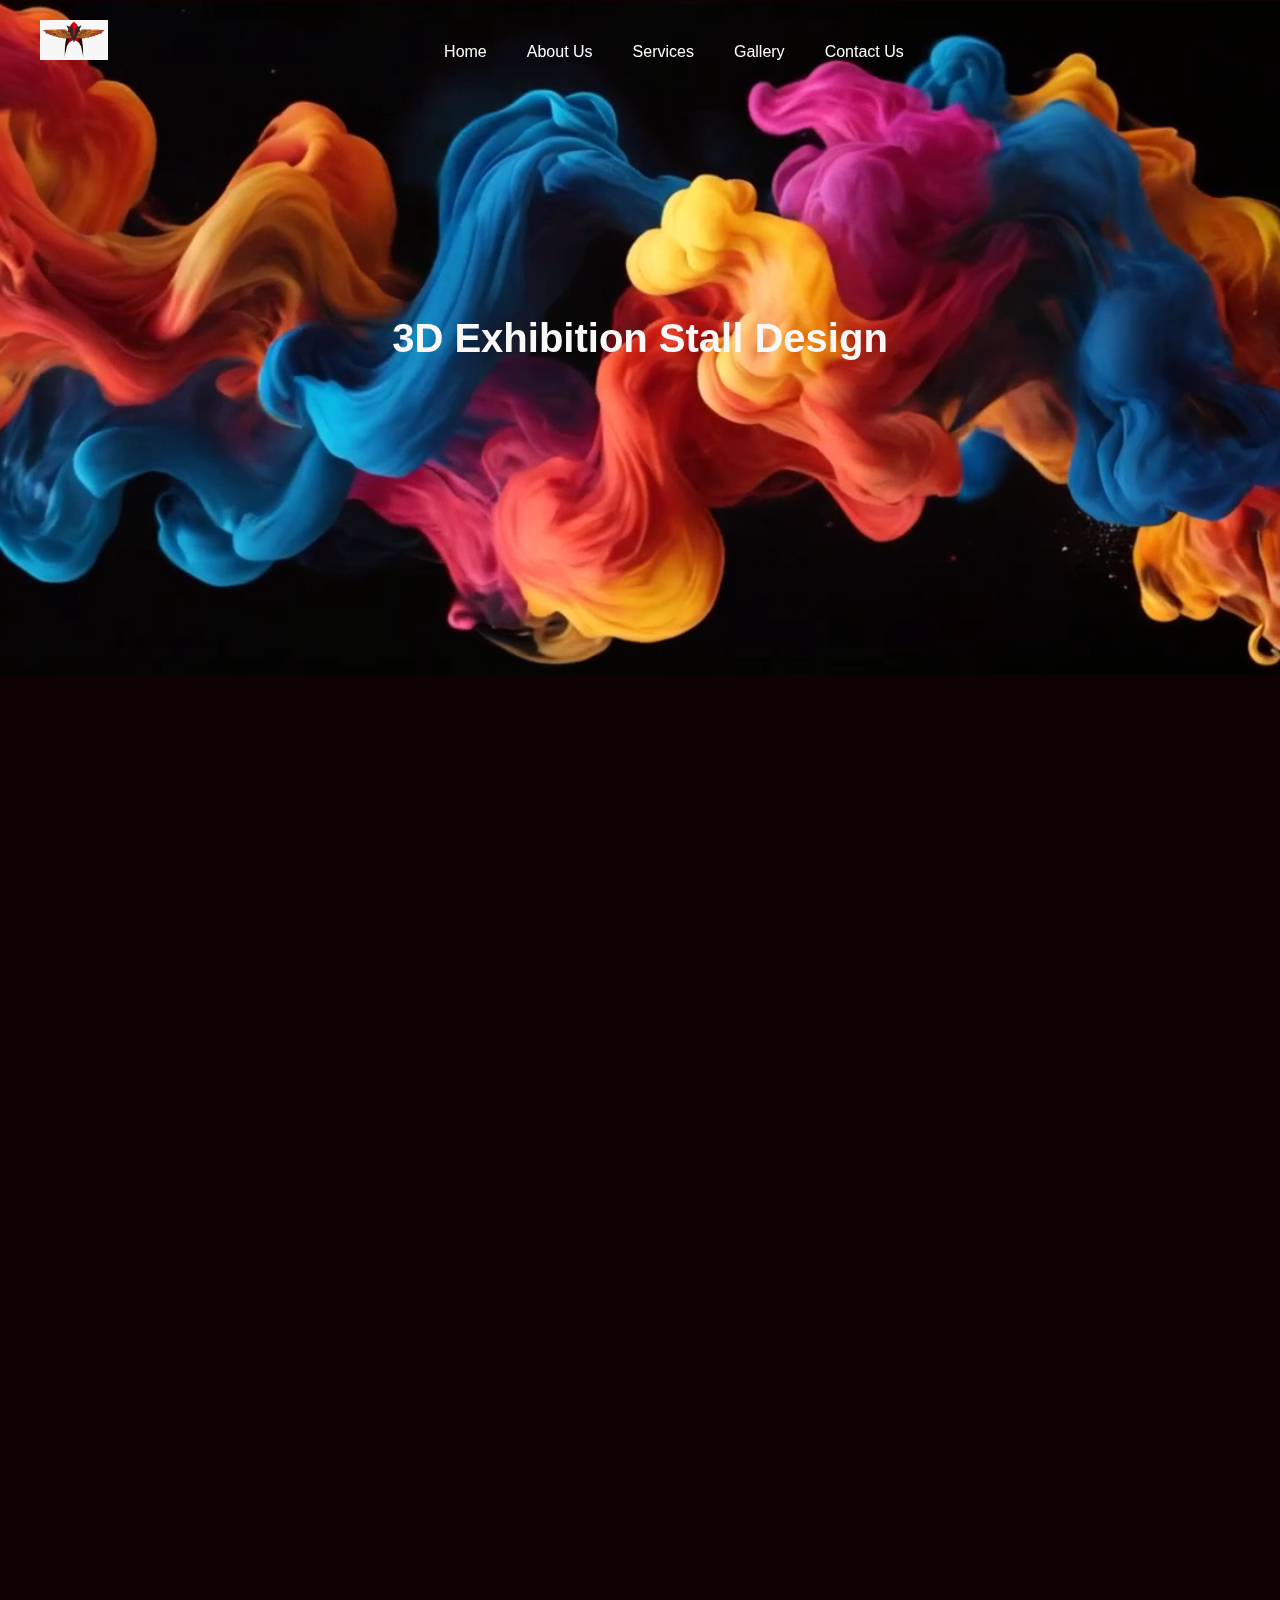
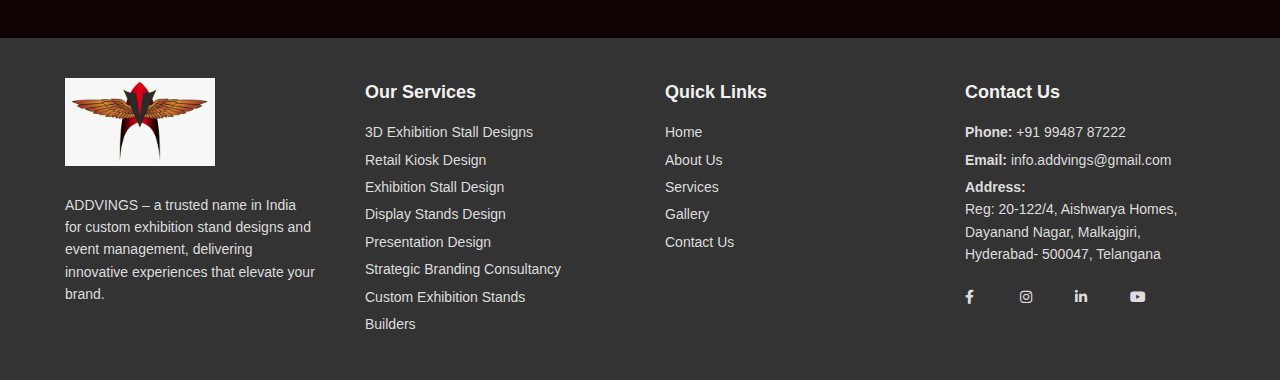
<file: 3D Exhibition Stall Designs.html>
<!DOCTYPE html>
<html lang="en">
<head>
    <meta charset="UTF-8">
    <meta name="viewport" content="width=device-width, initial-scale=1.0">
    <title>ADD VINGS - 3D Exhibition Stall Design</title>
    <link rel="stylesheet" href="about.css">
</head>
<body>

<!-- Placeholder for header -->
<div id="header"></div> 

<section class="hero">
    <video autoplay loop muted class="video-background">
        <source src="/images/v1.mp4" type="video/mp4">
        Your browser does not support the video tag.
    </video>
    <div class="hero-content">
        <h1>3D Exhibition Stall Design</h1>
    </div>
</section> 

<!-- First Section with Content -->
<section class="about-section" id="about-us">
    <div class="about-content">
        <img src="images/g10.png" alt="g10" class="about-image">
        <div class="text-content">
            <h2>Exceptional 3D Exhibition Stall Designs</h2>
            <br>
            <p>ADD VINGS holds years of expertise in transforming your exhibition experience with cutting-edge 3D designs. We offer custom 3D design services to elevate your brand’s presence. Our skilled team works meticulously to create captivating and immersive stall designs that leave a memorable impression on your audience.</p>
        </div>
    </div>
</section>

<!-- Reverse Section -->
<section class="about-section reverse" id="our-vision">
    <div class="about-content">
        <div class="text-content">
            <p>We collaborate with trusted partners and suppliers to bring you the best in aesthetic 3D designs, ensuring seamless transitions from concept to execution. Elevate your brand presence with ADD VINGS.</p>
        </div>
        <img src="images/g11.png" alt="g11" class="about-image">
    </div>
</section>

<!-- Placeholder for footer -->
<div id="footer"></div> 

<script>
    async function loadContent() {
        const headerResponse = await fetch("header.html");
        const footerResponse = await fetch("footer.html");
        document.getElementById("header").innerHTML = await headerResponse.text();
        document.getElementById("footer").innerHTML = await footerResponse.text();
    }
    loadContent();
</script>

<script>
    // Intersection Observer for animation
    const options = {
        root: null,
        rootMargin: '0px',
        threshold: 0.5
    };

    const observer = new IntersectionObserver((entries) => {
        entries.forEach(entry => {
            if (entry.isIntersecting) {
                const img = entry.target.querySelector('.about-image');
                const text = entry.target.querySelector('.text-content');
                if (entry.target.classList.contains('reverse')) {
                    text.classList.add('animate-left');
                    img.classList.add('animate-right');
                } else {
                    img.classList.add('animate-left');
                    text.classList.add('animate-right');
                }
            }
        });
    });

    document.querySelectorAll('.about-section').forEach(section => {
        observer.observe(section);
    });
</script>

<script>
    // Throttle function to control scroll rate
    function throttle(func, limit) {
        let lastFunc;
        let lastRan;
        return function() {
            const context = this;
            const args = arguments;
            if (!lastRan) {
                func.apply(context, args);
                lastRan = Date.now();
            } else {
                clearTimeout(lastFunc);
                lastFunc = setTimeout(function() {
                    if ((Date.now() - lastRan) >= limit) {
                        func.apply(context, args);
                        lastRan = Date.now();
                    }
                }, limit - (Date.now() - lastRan));
            }
        };
    }

    window.addEventListener("scroll", throttle(function() {
        const header = document.querySelector(".header");
        if (window.scrollY > 50) {
            header.classList.add("header-scrolled");
        } else {
            header.classList.remove("header-scrolled");
        }
    }, 200));
</script>

</body>
</html>
</file>
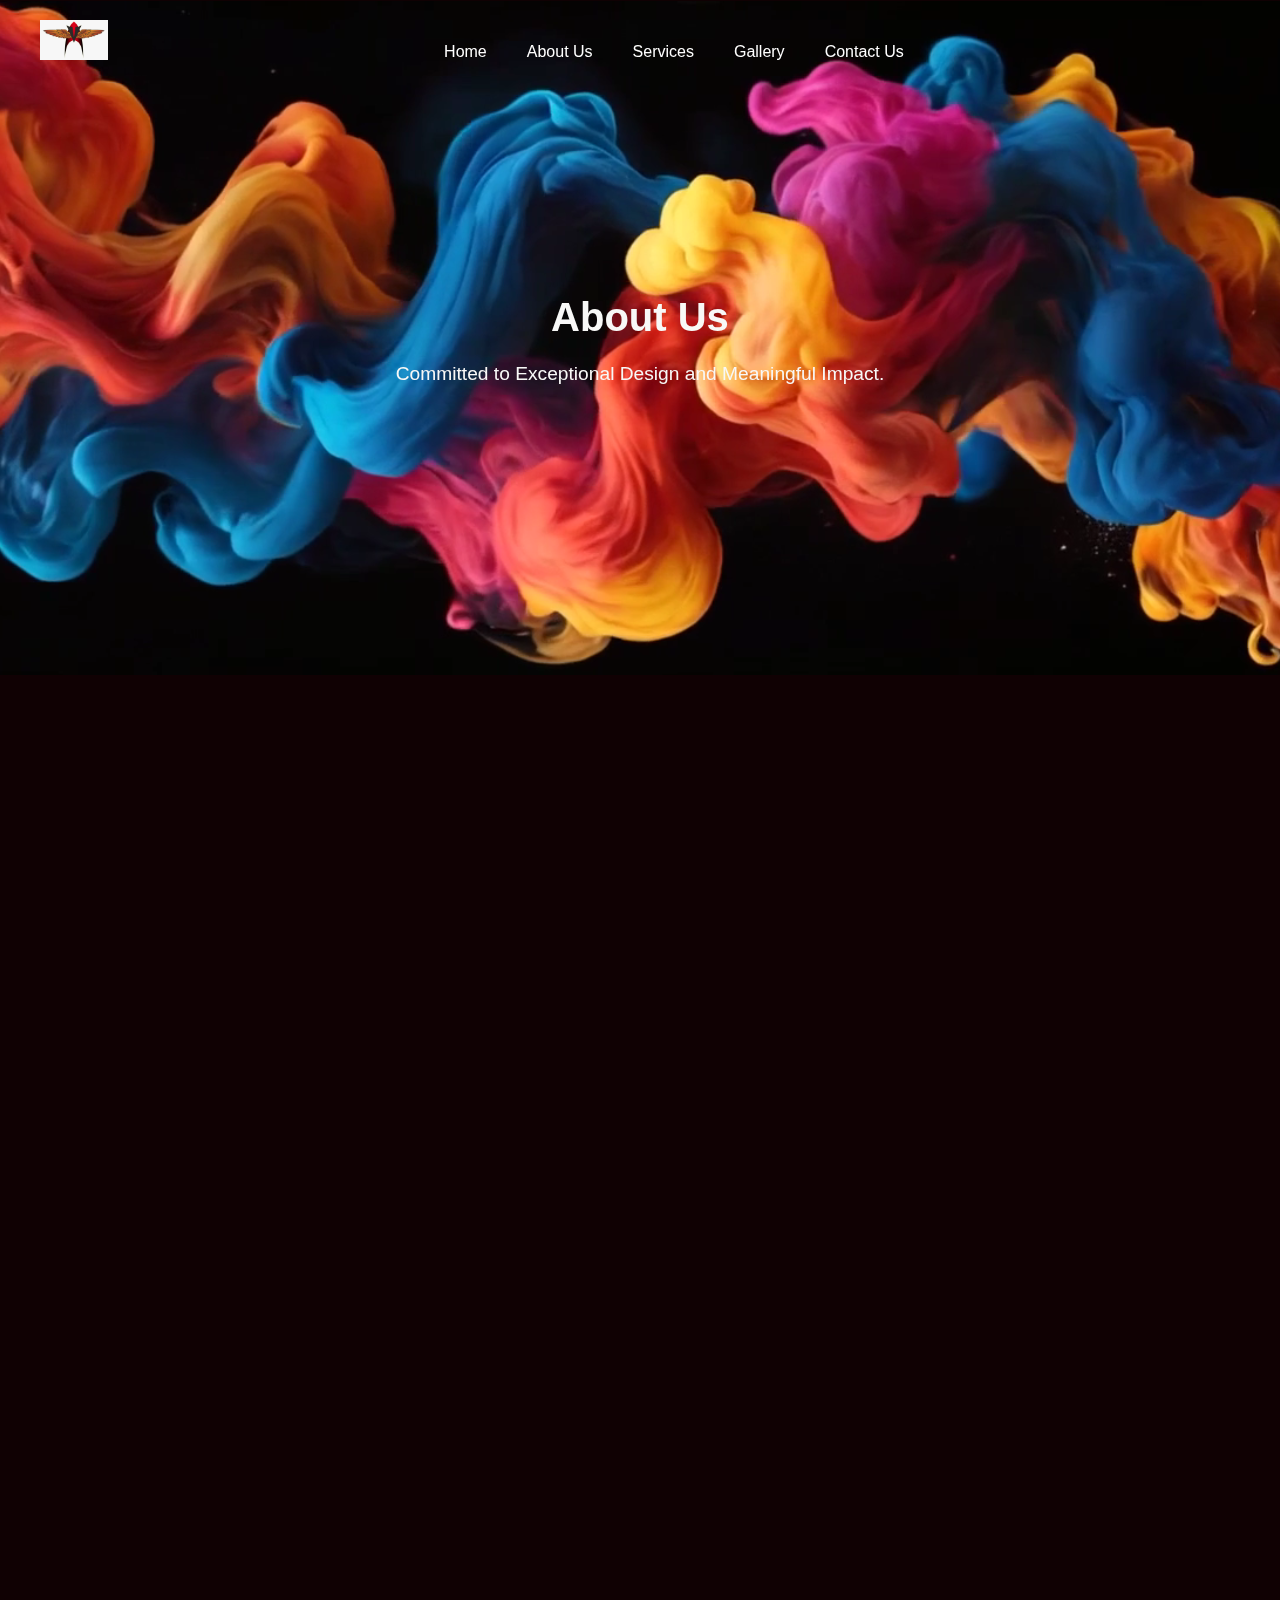
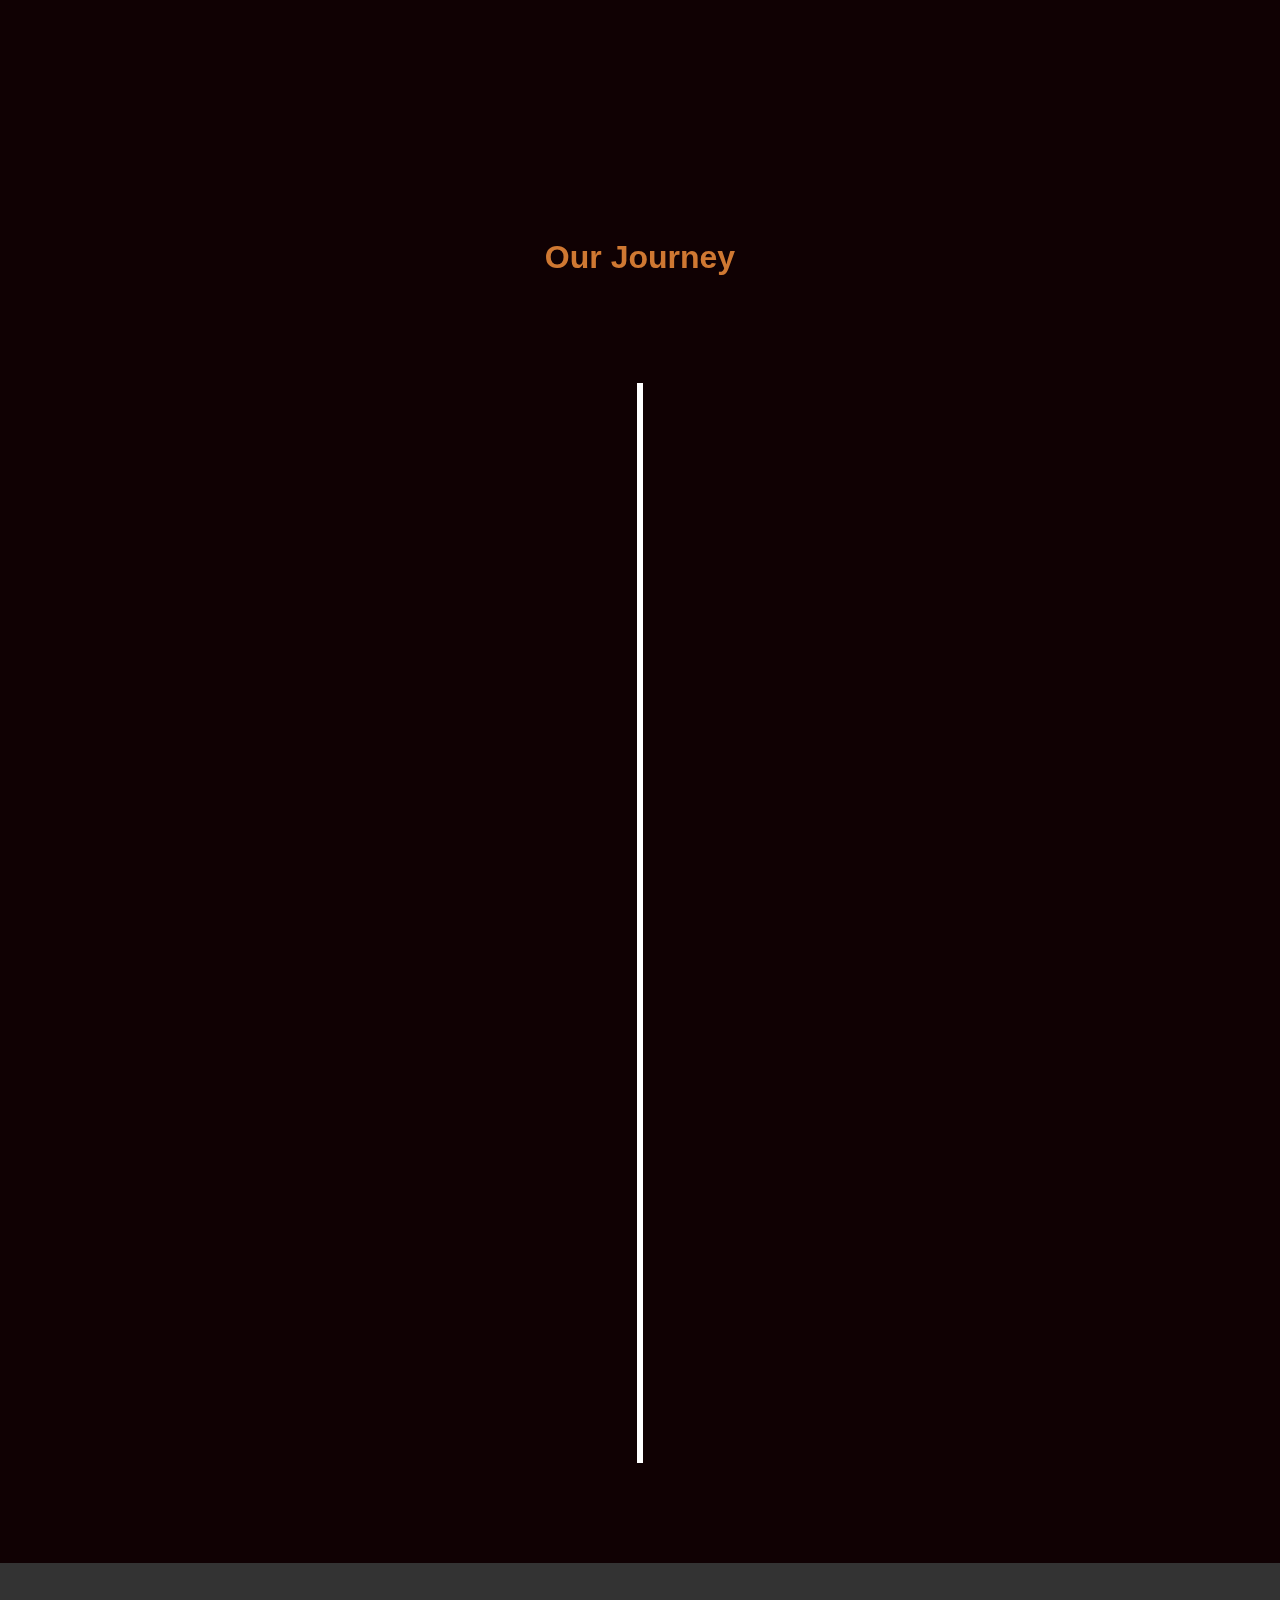
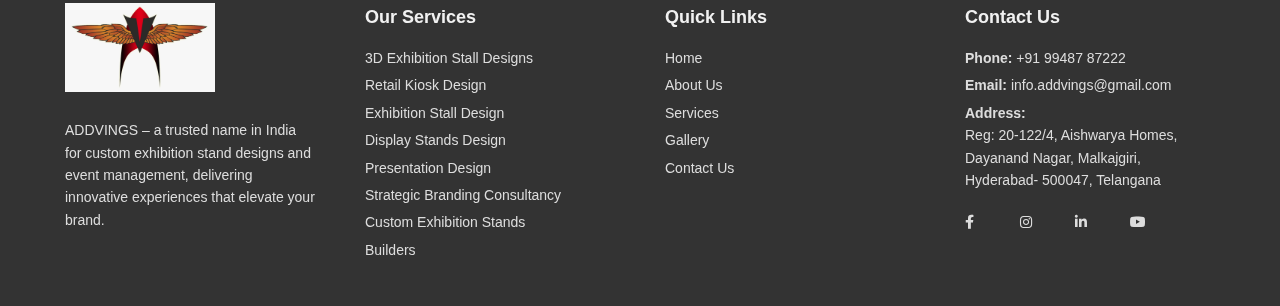
<file: about.html>
<!DOCTYPE html>
<html lang="en">
<head>
    <meta charset="UTF-8">
    <meta name="viewport" content="width=device-width, initial-scale=1.0">
    <title>ADD VINGS - About Us</title>
    <link rel="stylesheet" href="about.css">
    <link href="https://fonts.googleapis.com/css2?family=Bebas+Neue&display=swap" rel="stylesheet">
</head>
<body>

<!-- Placeholder for header -->
 <div id="header"></div> 
 
 <section class="hero">
    <video autoplay loop muted class="video-background">
        <source src="/images/v1.mp4" type="video/mp4">
        Your browser does not support the video tag.
    </video>
    <div class="hero-content">
        <h1>About Us</h1>
        <p>Committed to Exceptional Design and Meaningful Impact.</p>
    </div>
</section>

<!-- About Section -->
<section class="about-section" id="about-us">
    <div class="about-content">
        <img src="images/t4.png" alt="About Image 1" class="about-image">
        <div class="text-content">
            <h2>About Us</h2>
            <p>Welcome to ADD VINGS!!!   ADD VINGS Global is a leading exhibition stand builder in India, specializing in custom designs and event solutions. We take pride in delivering exceptional craftsmanship and seamless project management for businesses worldwide. It started with a dream, an ambition, and a determination to build better customer experiences. A vision to fulfill or a righteous path to emulate both our clients and team members. We were built with a strong foundation of team members and happy customers. Almost instantly, ADD VINGS became a prominent name in its business segment, but as every entrepreneur sticks to their dream, we always wanted to push our company to more prosperous milestones. More than being a global player, We always perceived our company as a unit that could make a difference with its quality and competitively priced products.</p>
        </div>
    </div>
</section>

<section class="about-section reverse" id="our-vision">
    <div class="about-content">
        <div class="text-content">
            <h2>Our Mission</h2>
            <p>At ADD VINGS, our mission is to redefine industry standards by delivering unparalleled craftsmanship and comprehensive project management solutions tailored to meet the unique needs of our clients worldwide. We strive to create exceptional customer experiences through innovation, quality, and dedication, ensuring that every project reflects our commitment to excellence. Our vision is rooted in a collaborative spirit, empowering our team members to take ownership of their work while fostering lasting relationships with our clients. By continuously pursuing new milestones and embracing challenges, we aim to be more than just a global player; we aspire to be a transformative force that enhances the value and impact of every project we undertake.</p>
        </div>
        <img src="images/t1.png" alt="About Image 2" class="about-image">
    </div>
</section>


<h3 class="journey-title">Our Journey</h3>



<div class="timeline">

    <div class="container left-container">
        <div class="year-circle">2006</div>
        <div class="text-box">
            <h2>Establishment</h2>
            <small>2006</small>
            <p>Founded by a passionate team of event enthusiasts with a vision to redefine event planning.</p>
            <span class="left-container-arrow"></span>
        </div>
    </div>    

    <div class="container right-container">
        <div class="year-circle">2007</div>
        <div class="text-box">
            <h2>First Major Event</h2>
            <small>2007</small>
            <p>Successfully organized our first large-scale event, receiving rave reviews and referrals.</p>
            <span class="right-container-arrow"></span>
        </div>
    </div>

    <div class="container left-container">
        <div class="year-circle">20011</div>
        <div class="text-box">
            <h2>Expansion of Services</h2>
            <small>2011</small>
            <p>Expanded our business to include Ad Design, Trade Shows, Event Coordination, Event Planning.</p>
            <span class="left-container-arrow"></span>
        </div>
    </div>

    <div class="container right-container">
        <div class="year-circle">2015</div>
        <div class="text-box">
            <h2>Award Recognition</h2>
            <small>2015</small>
            <p>Won the “Best Event Planning Company” award at the local business awards, highlighting our commitment to excellence.</p>
            <span class="right-container-arrow"></span>
        </div>
    </div>

    <div class="container left-container">
        <div class="year-circle">2020</div>
        <div class="text-box">
            <h2>Strategic Partnerships</h2>
            <small>2020</small>
            <p>Established partnerships with top vendors and venues, enhancing our service offerings and event quality.</p>
            <span class="left-container-arrow"></span>
        </div>
    </div>

    <div class="container right-container">
        <div class="year-circle">2024</div>
        <div class="text-box">
            <h2> 18th Anniversary</h2>
            <small>2024</small>
            <p>Celebrated our 18th anniversary with a special event showcasing our journey and accomplishments, thanking our clients and partners for their support.</p>
            <span class="right-container-arrow"></span>
        </div>
    </div>


</div>




<!-- Placeholder for footer -->
<div id="footer"></div> 


<script>
    async function loadContent() {
        const headerResponse = await fetch("header.html");
        const footerResponse = await fetch("footer.html");
        document.getElementById("header").innerHTML = await headerResponse.text();
        document.getElementById("footer").innerHTML = await footerResponse.text();
    }
    loadContent();
</script>

<script>
    // Intersection Observer for animation in About Section
    document.addEventListener("DOMContentLoaded", () => {
        const aboutObserverOptions = {
            root: null,
            rootMargin: '0px',
            threshold: 0.5
        };
    
        const aboutObserver = new IntersectionObserver((entries) => {
            entries.forEach(entry => {
                if (entry.isIntersecting) {
                    const img = entry.target.querySelector('.about-image');
                    const text = entry.target.querySelector('.text-content');
                    if (entry.target.classList.contains('reverse')) {
                        text.classList.add('animate-left');
                        img.classList.add('animate-right');
                    } else {
                        img.classList.add('animate-left');
                        text.classList.add('animate-right');
                    }
                    aboutObserver.unobserve(entry.target); // Stop observing once animated
                }
            });
        }, aboutObserverOptions);
    
        document.querySelectorAll('.about-section').forEach(section => {
            aboutObserver.observe(section);
        });
    });
    
    // Timeline animation using Intersection Observer
    document.addEventListener("DOMContentLoaded", () => {
        const timelineObserverOptions = {
            root: null,
            threshold: 0.5
        };
    
        const timelineObserver = new IntersectionObserver((entries) => {
            entries.forEach((entry) => {
                if (entry.isIntersecting) {
                    entry.target.classList.add('appear');
                    timelineObserver.unobserve(entry.target); // Stop observing once animated
                }
            });
        }, timelineObserverOptions);
    
        document.querySelectorAll('.timeline .container').forEach(container => {
            timelineObserver.observe(container);
        });
    });
    </script>

    <script>
    // Throttle function to limit scroll event firing rate
    function throttle(func, limit) {
        let lastFunc;
        let lastRan;
        return function() {
            const context = this;
            const args = arguments;
            if (!lastRan) {
                func.apply(context, args);
                lastRan = Date.now();
            } else {
                clearTimeout(lastFunc);
                lastFunc = setTimeout(function() {
                    if ((Date.now() - lastRan) >= limit) {
                        func.apply(context, args);
                        lastRan = Date.now();
                    }
                }, limit - (Date.now() - lastRan));
            }
        };
    }

    // Modified scroll function with a throttle
    window.addEventListener("scroll", throttle(function() {
        const header = document.querySelector(".header");
        if (window.scrollY > 50) { // Adjust as needed for sensitivity
            header.classList.add("header-scrolled");
        } else {
            header.classList.remove("header-scrolled");
        }
    }, 200)); // Adjust throttle time as needed
</script>

    

</body>
</html>
</file>
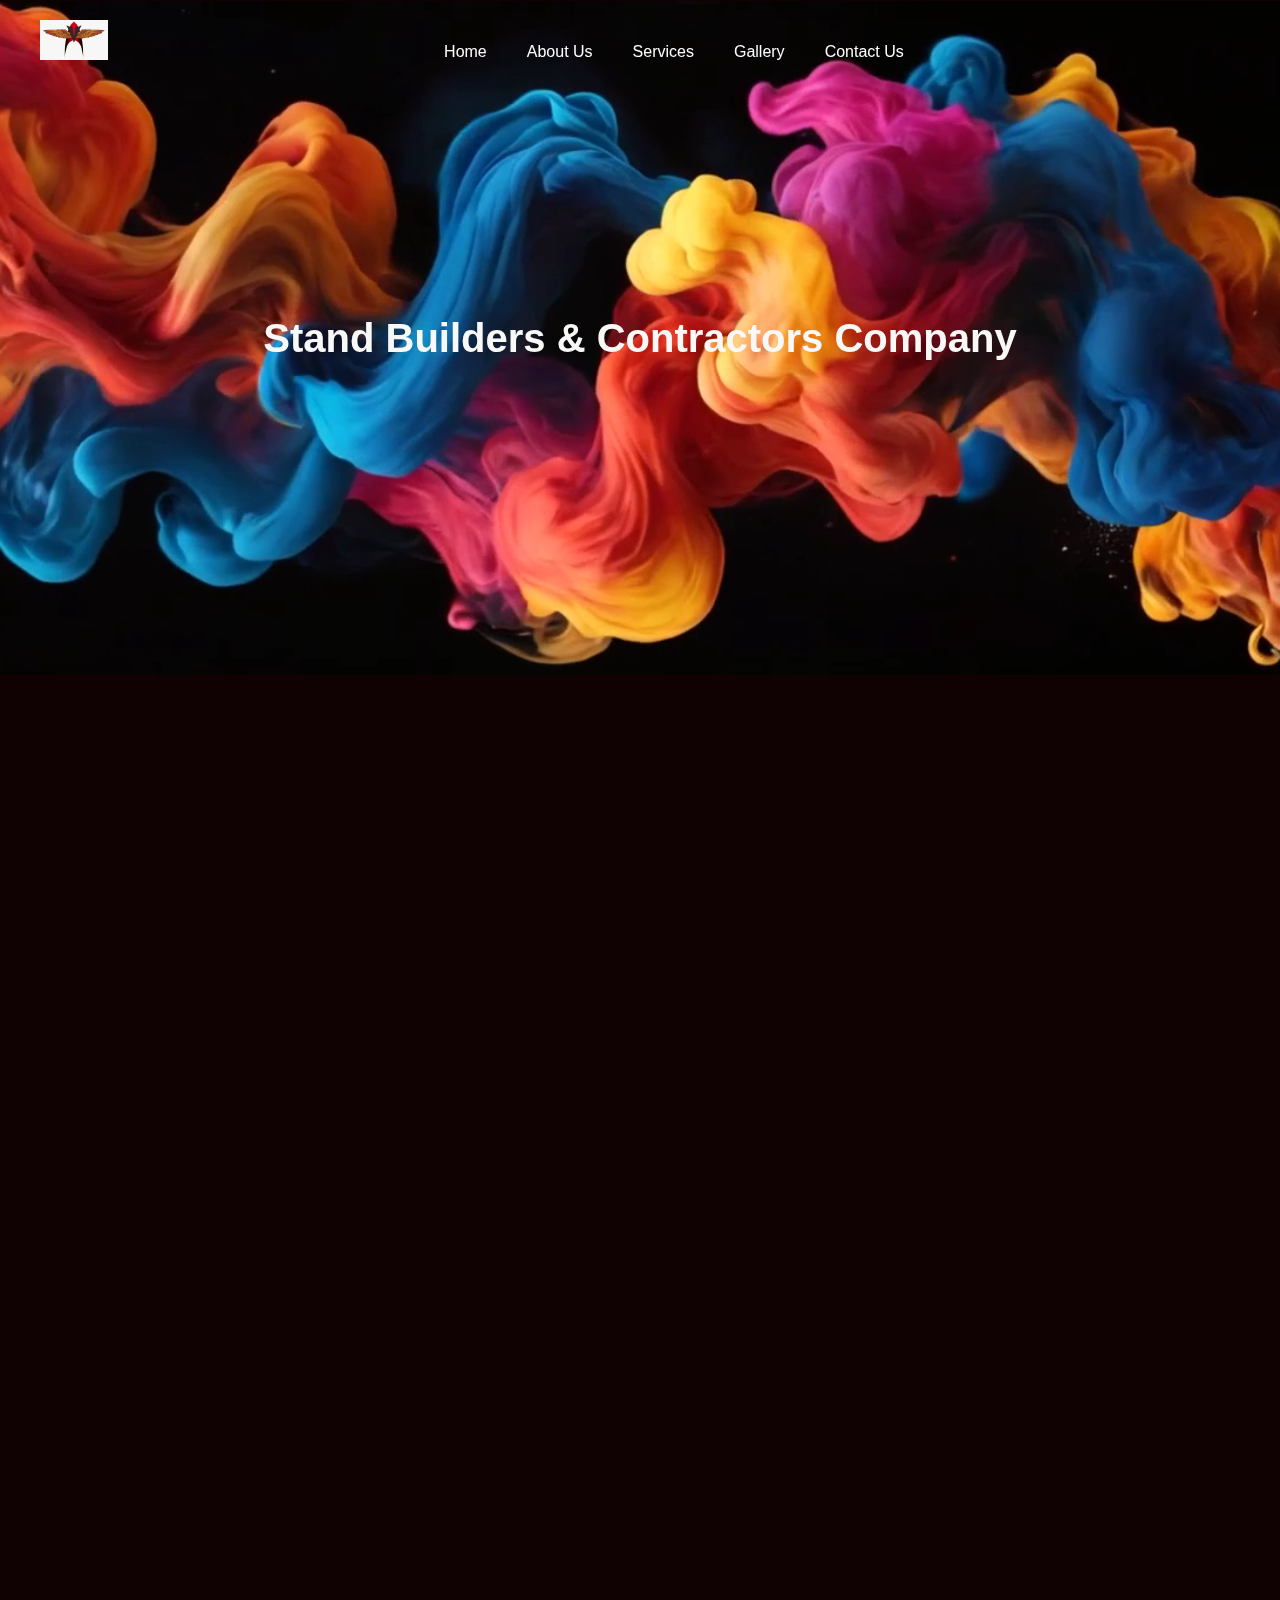
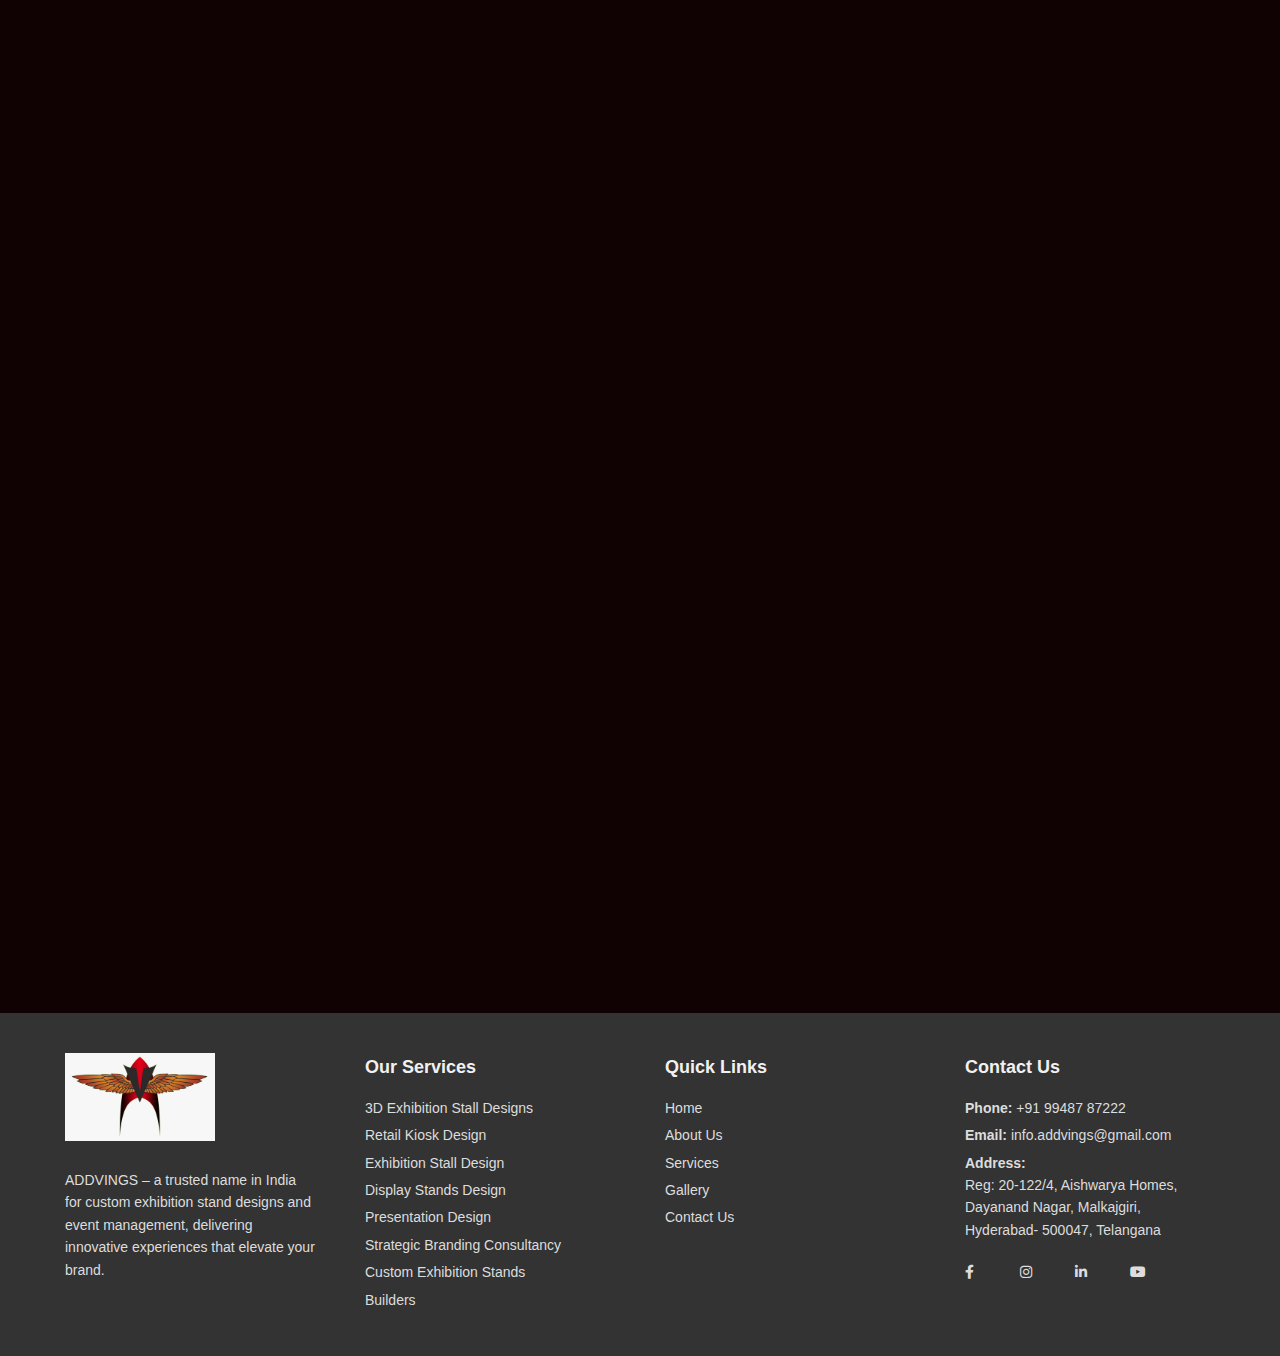
<file: Builders.html>
<!DOCTYPE html>
<html lang="en">
<head>
    <meta charset="UTF-8">
    <meta name="viewport" content="width=device-width, initial-scale=1.0">
    <title>ADDVINGS - Builders</title>
    <link rel="stylesheet" href="about.css">
</head>
<body>

<!-- Placeholder for header -->
<div id="header"></div> 

<section class="hero">
    <video autoplay loop muted class="video-background">
        <source src="/images/v1.mp4" type="video/mp4">
        Your browser does not support the video tag.
    </video>
    <div class="hero-content">
        <h1>Stand Builders & Contractors Company</h1>
    </div>
</section> 

<!-- First Section with Content -->
<section class="about-section" id="about-us">
    <div class="about-content">
        <img src="images/g17.png" alt="g17" class="about-image">
        <div class="text-content">
            <h2>Your Premier Custom Exhibition Stand Builders</h2>
            <br>
            <p>The team of ADDVINGS is the pride of being an authentic exhibition booth design company. For the past few years, we have specialized in the construction of bespoke exhibition stands. We have gained a good name and fame as a leading exhibition booth design company for the past few years. Our diverse team of professionals is committed to creativity, innovation, and quality craftsmanship. ADDVINGS stands out as a solution for various businesses seeking customized exhibition stands. If you are looking for 3D designs, then feel free to knock on our doors. We will provide you with exceptional service experience at the best competitive prices.</p>
        </div>
    </div>
</section>

<!-- Reverse Section -->
<section class="about-section reverse" id="our-vision">
    <div class="about-content">
        <div class="text-content">
            <h2>Excellence in Exhibition Stand Construction</h2>
            <br>
            <p>At ADDVINGS, our experienced exhibition stand contractors are well-familiar with the elegant design of booths. So, we help our clients to create a successful trade show presence. We are a diverse team of engineers, designers, and builders who work collaboratively to convert your vision into reality. The team of ADDVINGS takes responsibility for every parameter from concept to completion of your stand. Moreover, we also prioritize attention to detail and aim to provide excellent services. As a reliable exhibition booth design company, we ensure that your booth will be captivating and will engage your targeted audience.</p>
        </div>
        <img src="images/g18.png" alt="g18" class="about-image">
    </div>
</section>
<!-- First Section with Content -->
<section class="about-section" id="about-us">
    <div class="about-content">
        <img src="images/g19.png" alt="g19" class="about-image">
        <div class="text-content">
            <h2>Implementation of Latest Technologies</h2>
            <br>
            <p>The team of ADDVINGS always leverages cutting-edge technology and innovative design software. The main objective is to generate 3D designs or initial sketches to bring your vision to life. These visuals provide you with a clear and fair idea of the stand's layout, aesthetics, functionality, and much more.</p>
        </div>
    </div>
</section>
<!-- Reverse Section -->
<section class="about-section reverse" id="our-vision">
    <div class="about-content">
        <div class="text-content">
            <h2>Why Choose ADD VINGS as Your Exhibition Stand Partner?</h2>
            <br>
            <p>We hire a team of experienced professionals who hold expertise and years of experience in the exhibition stand industry. They will leave no stone unturned to offer you professional services.</p>
        </div>
        <img src="images/g20.png" alt="g20" class="about-image">
    </div>
</section>

<!-- Placeholder for footer -->
<div id="footer"></div> 

<script>
    async function loadContent() {
        const headerResponse = await fetch("header.html");
        const footerResponse = await fetch("footer.html");
        document.getElementById("header").innerHTML = await headerResponse.text();
        document.getElementById("footer").innerHTML = await footerResponse.text();
    }
    loadContent();
</script>

<script>
    // Intersection Observer for animation
    const options = {
        root: null,
        rootMargin: '0px',
        threshold: 0.5
    };

    const observer = new IntersectionObserver((entries) => {
        entries.forEach(entry => {
            if (entry.isIntersecting) {
                const img = entry.target.querySelector('.about-image');
                const text = entry.target.querySelector('.text-content');
                if (entry.target.classList.contains('reverse')) {
                    text.classList.add('animate-left');
                    img.classList.add('animate-right');
                } else {
                    img.classList.add('animate-left');
                    text.classList.add('animate-right');
                }
            }
        });
    });

    document.querySelectorAll('.about-section').forEach(section => {
        observer.observe(section);
    });
</script>

<script>
    // Throttle function to control scroll rate
    function throttle(func, limit) {
        let lastFunc;
        let lastRan;
        return function() {
            const context = this;
            const args = arguments;
            if (!lastRan) {
                func.apply(context, args);
                lastRan = Date.now();
            } else {
                clearTimeout(lastFunc);
                lastFunc = setTimeout(function() {
                    if ((Date.now() - lastRan) >= limit) {
                        func.apply(context, args);
                        lastRan = Date.now();
                    }
                }, limit - (Date.now() - lastRan));
            }
        };
    }

    window.addEventListener("scroll", throttle(function() {
        const header = document.querySelector(".header");
        if (window.scrollY > 50) {
            header.classList.add("header-scrolled");
        } else {
            header.classList.remove("header-scrolled");
        }
    }, 200));
</script>

</body>
</html>
</file>
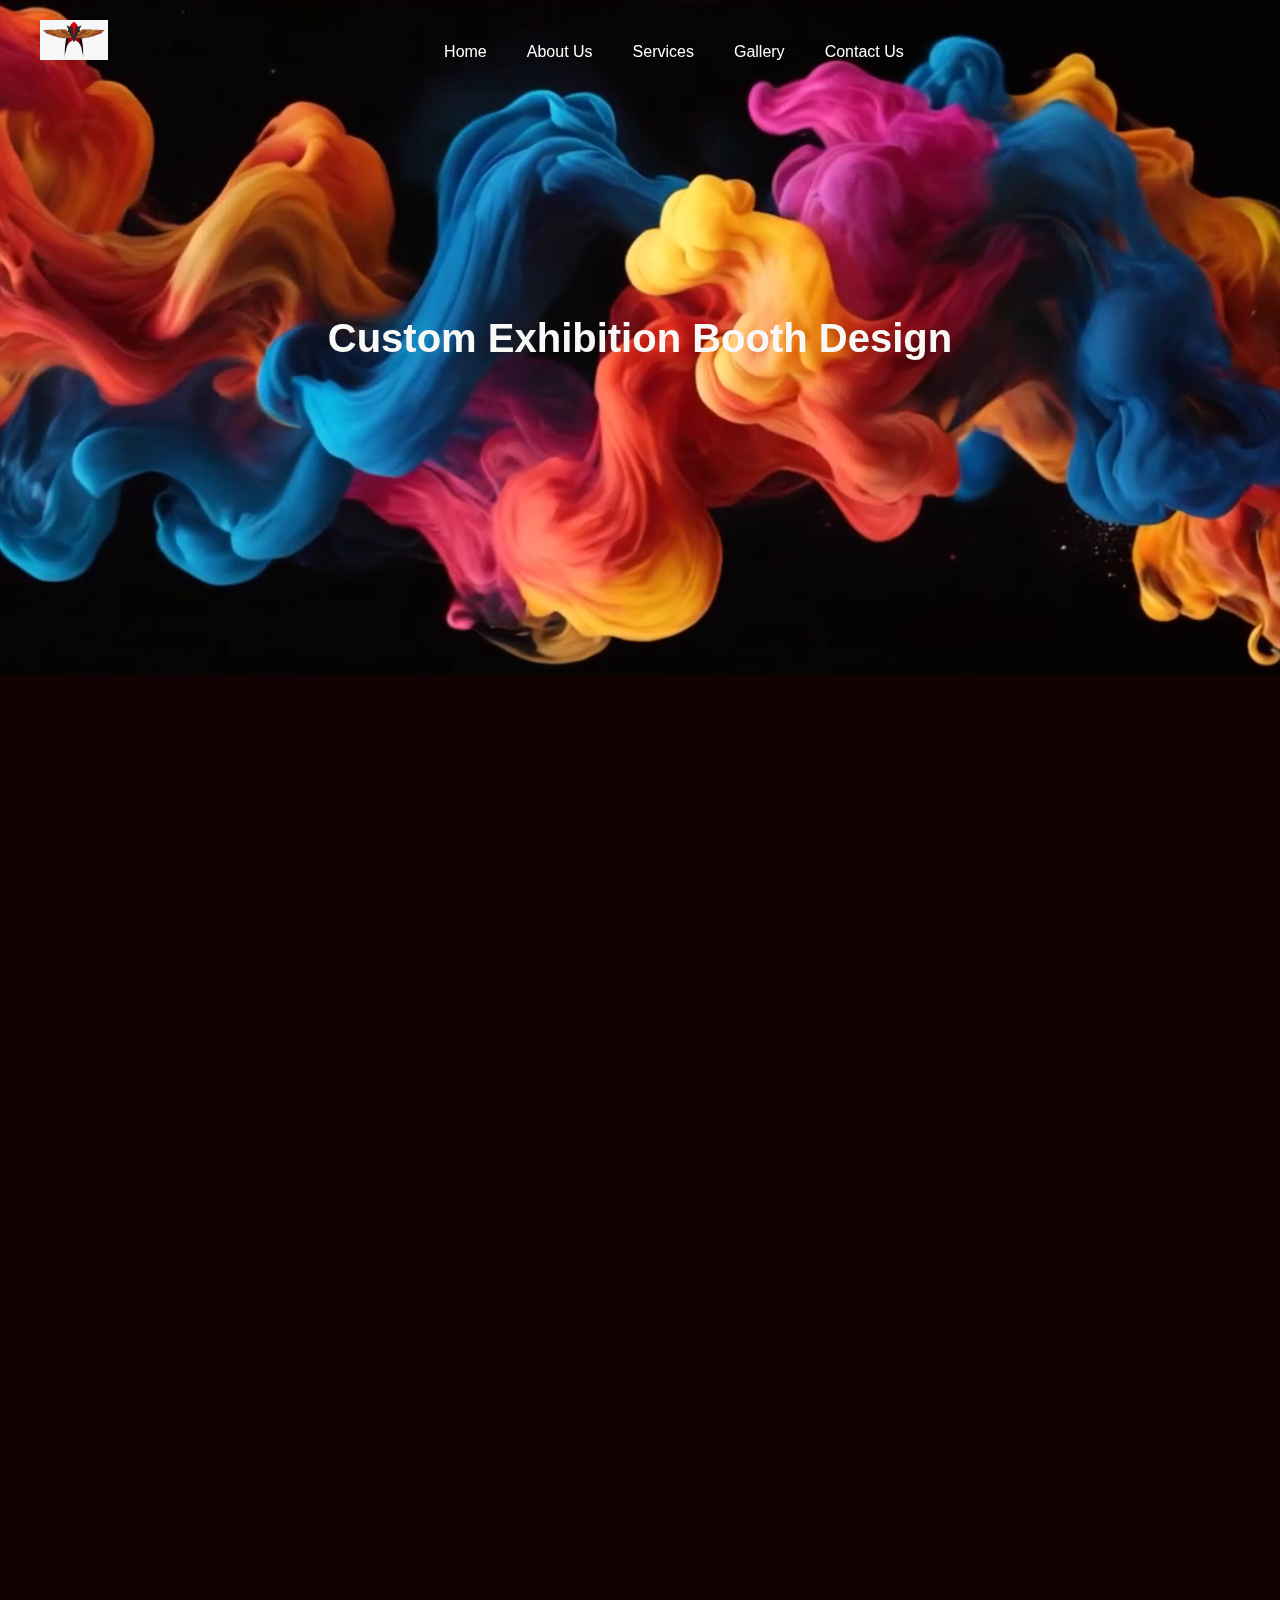
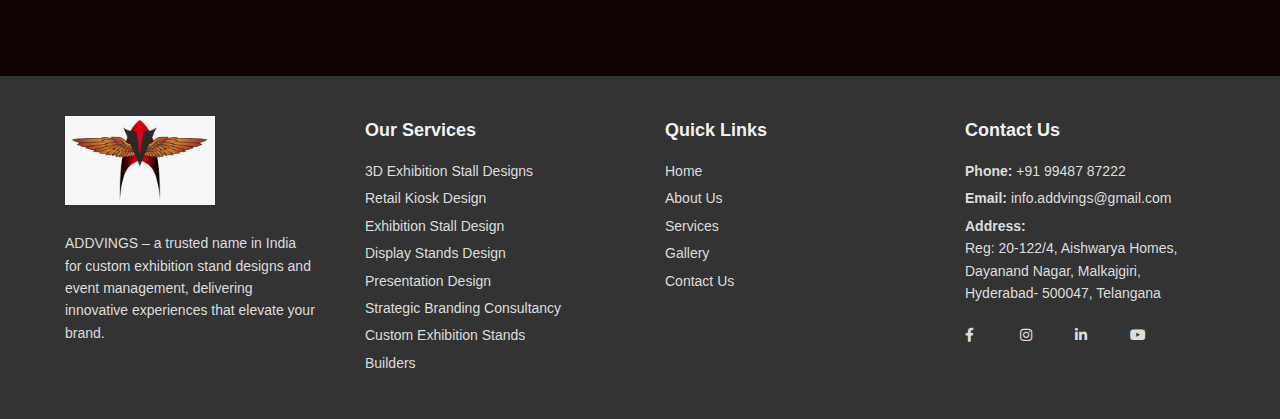
<file: Custom Exhibition Stands.html>
<!DOCTYPE html>
<html lang="en">
<head>
    <meta charset="UTF-8">
    <meta name="viewport" content="width=device-width, initial-scale=1.0">
    <title>ADD VINGS - Custom Exhibition Stands</title>
    <link rel="stylesheet" href="about.css">
</head>
<body>

<!-- Placeholder for header -->
<div id="header"></div> 

<section class="hero">
    <video autoplay loop muted class="video-background">
        <source src="/images/v1.mp4" type="video/mp4">
        Your browser does not support the video tag.
    </video>
    <div class="hero-content">
        <h1>Custom Exhibition Booth Design</h1>
    </div>
</section> 

<!-- First Section with Content -->
<section class="about-section" id="about-us">
    <div class="about-content">
        <img src="images/g15.png" alt="g15" class="about-image">
        <div class="text-content">
            <h2>Bespoke Solutions Tailored to Your Brand</h2>
            <br>
            <p>Being a leading and reliable stand-designing company, we understand the importance of bespoke designs for your business. Thus, we opt for an innovative approach to create a unique, appealing, and aesthetic stand. Our team promises to combine creative flair with practical functionality to achieve your business objectives. At ADD VINGS, we follow a few steps to cater to all your brand requirements. We have a few words with you to discuss your business objectives, brand stand, look and aesthetics, potentially targeted audience, etc. After analyzing all parameters, we craft a unique appealing stand that resonates with your brand values and objectives. No doubt, if you are investing to contact bespoke exhibition stand builders, get ready to attract attention on the show floor.</p>
        </div>
    </div>
</section>

<!-- Reverse Section -->
<section class="about-section reverse" id="our-vision">
    <div class="about-content">
        <div class="text-content">
            <h2>Comprehensive Services for Exhibitors</h2>
            <br>
            <p>You can freely reach out to the ADD VINGS team as we offer end-to-end optimal solutions. We are a call away from you to meet all your exhibition stand needs at affordable prices. From initial concept ideation or 3D design layout to fabrication, and installation, our team has the potential to handle every aspect of the process. All you need is to reach out to an exhibition booth design company to discuss your business requirements. Our goal is to reduce your stress of exhibition preparation and allow you to focus on engaging with your audience. Not only this, but with us, you can maximize your event’s success to a great extent.</p>
        </div>
        <img src="images/g16.png" alt="g16" class="about-image">
    </div>
</section>



<!-- Placeholder for footer -->
<div id="footer"></div> 

<script>
    async function loadContent() {
        const headerResponse = await fetch("header.html");
        const footerResponse = await fetch("footer.html");
        document.getElementById("header").innerHTML = await headerResponse.text();
        document.getElementById("footer").innerHTML = await footerResponse.text();
    }
    loadContent();
</script>

<script>
    // Intersection Observer for animation
    const options = {
        root: null,
        rootMargin: '0px',
        threshold: 0.5
    };

    const observer = new IntersectionObserver((entries) => {
        entries.forEach(entry => {
            if (entry.isIntersecting) {
                const img = entry.target.querySelector('.about-image');
                const text = entry.target.querySelector('.text-content');
                if (entry.target.classList.contains('reverse')) {
                    text.classList.add('animate-left');
                    img.classList.add('animate-right');
                } else {
                    img.classList.add('animate-left');
                    text.classList.add('animate-right');
                }
            }
        });
    });

    document.querySelectorAll('.about-section').forEach(section => {
        observer.observe(section);
    });
</script>

<script>
    // Throttle function to control scroll rate
    function throttle(func, limit) {
        let lastFunc;
        let lastRan;
        return function() {
            const context = this;
            const args = arguments;
            if (!lastRan) {
                func.apply(context, args);
                lastRan = Date.now();
            } else {
                clearTimeout(lastFunc);
                lastFunc = setTimeout(function() {
                    if ((Date.now() - lastRan) >= limit) {
                        func.apply(context, args);
                        lastRan = Date.now();
                    }
                }, limit - (Date.now() - lastRan));
            }
        };
    }

    window.addEventListener("scroll", throttle(function() {
        const header = document.querySelector(".header");
        if (window.scrollY > 50) {
            header.classList.add("header-scrolled");
        } else {
            header.classList.remove("header-scrolled");
        }
    }, 200));
</script>

</body>
</html>
</file>
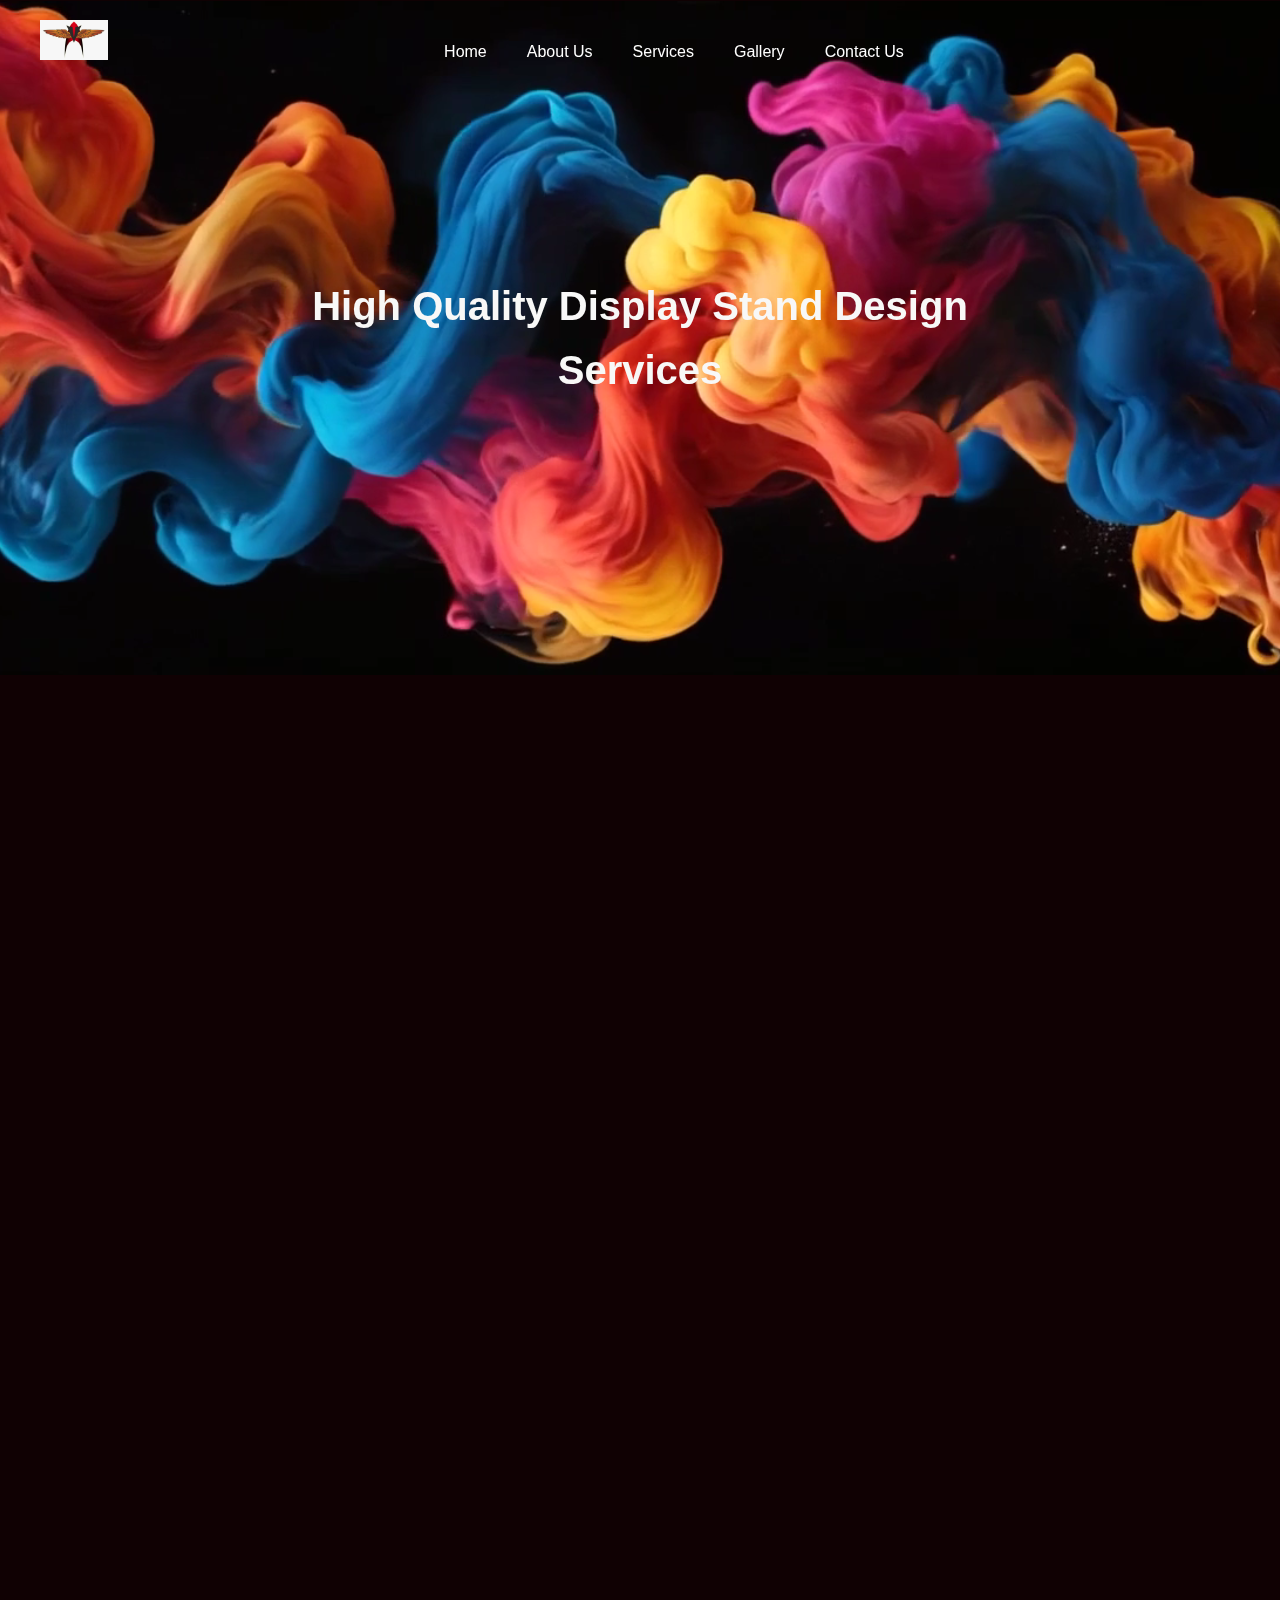
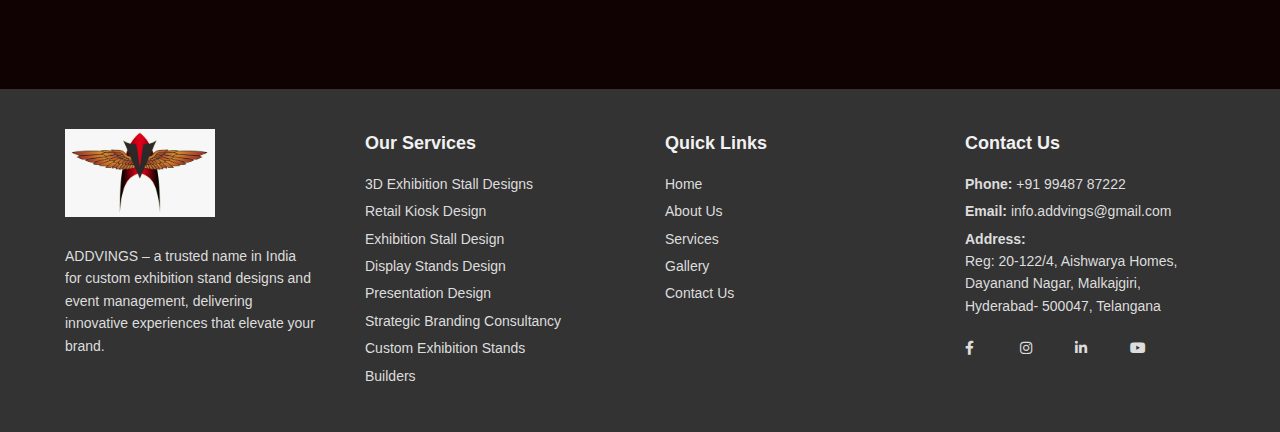
<file: Display Stand Design Services.html>
<!DOCTYPE html>
<html lang="en">
<head>
    <meta charset="UTF-8">
    <meta name="viewport" content="width=device-width, initial-scale=1.0">
    <title>ADD VINGS -Display Stand Design Services</title>
    <link rel="stylesheet" href="about.css">
</head>
<body>

<!-- Placeholder for header -->
<div id="header"></div> 

<section class="hero">
    <video autoplay loop muted class="video-background">
        <source src="/images/v1.mp4" type="video/mp4">
        Your browser does not support the video tag.
    </video>
    <div class="hero-content">
        <h1>High Quality Display Stand Design Services</h1>
    </div>
</section> 

<!-- First Section with Content -->
<section class="about-section" id="about-us">
    <div class="about-content">
        <img src="images/g5.png" alt="g5" class="about-image">
        <div class="text-content">
            <h2>Elevate Your Brand with Innovative Display Stand Designs</h2>
            <br>
            <p>The team of ADD VINGS has been redefining the art of display stand design for the past few years. Our team’s expertise is creating captivating and innovative design displays according to your brand requirements. We can provide you with a functional display stand design that elevates your brand presence and attracts your targeted audience. Investing in such stands is one of the best ways to captivate your audience. In today’s competitive era, it has become essential whether you’re showcasing products at an exhibition or conducting a special event. No doubt, these innovative display designs promise to leave a lasting impression. So, it’s worth investing in them.</p>
        </div>
    </div>
</section>

<!-- Reverse Section -->
<section class="about-section reverse" id="our-vision">
    <div class="about-content">
        <div class="text-content">
            <p>At ADD VINGS, we provide the best innovative display stand that is more than a structure. Moreover, the display stand is widely used to embody your brand’s identity. Apart from this, our team of experienced designers and craftsmen always aim to provide excellent results within a limited amount. Our team has taken the initiative to collaborate closely with clients to understand their brand’s requirements and target audience. To deliver display stand design, we follow a collaborative approach. This is the reason, we can craft bespoke display stand solutions at the best competitive prices. We assure you that our solutions will seamlessly align with your brand’s vision and objectives. So, you don’t need to worry at all as we have covered it all for you..</p>
        </div>
        <img src="images/g6.png" alt="g6" class="about-image">
    </div>
</section>

<!-- Placeholder for footer -->
<div id="footer"></div> 

<script>
    async function loadContent() {
        const headerResponse = await fetch("header.html");
        const footerResponse = await fetch("footer.html");
        document.getElementById("header").innerHTML = await headerResponse.text();
        document.getElementById("footer").innerHTML = await footerResponse.text();
    }
    loadContent();
</script>

<script>
    // Intersection Observer for animation
    const options = {
        root: null,
        rootMargin: '0px',
        threshold: 0.5
    };

    const observer = new IntersectionObserver((entries) => {
        entries.forEach(entry => {
            if (entry.isIntersecting) {
                const img = entry.target.querySelector('.about-image');
                const text = entry.target.querySelector('.text-content');
                if (entry.target.classList.contains('reverse')) {
                    text.classList.add('animate-left');
                    img.classList.add('animate-right');
                } else {
                    img.classList.add('animate-left');
                    text.classList.add('animate-right');
                }
            }
        });
    });

    document.querySelectorAll('.about-section').forEach(section => {
        observer.observe(section);
    });
</script>

<script>
    // Throttle function to control scroll rate
    function throttle(func, limit) {
        let lastFunc;
        let lastRan;
        return function() {
            const context = this;
            const args = arguments;
            if (!lastRan) {
                func.apply(context, args);
                lastRan = Date.now();
            } else {
                clearTimeout(lastFunc);
                lastFunc = setTimeout(function() {
                    if ((Date.now() - lastRan) >= limit) {
                        func.apply(context, args);
                        lastRan = Date.now();
                    }
                }, limit - (Date.now() - lastRan));
            }
        };
    }

    window.addEventListener("scroll", throttle(function() {
        const header = document.querySelector(".header");
        if (window.scrollY > 50) {
            header.classList.add("header-scrolled");
        } else {
            header.classList.remove("header-scrolled");
        }
    }, 200));
</script>

</body>
</html>
</file>
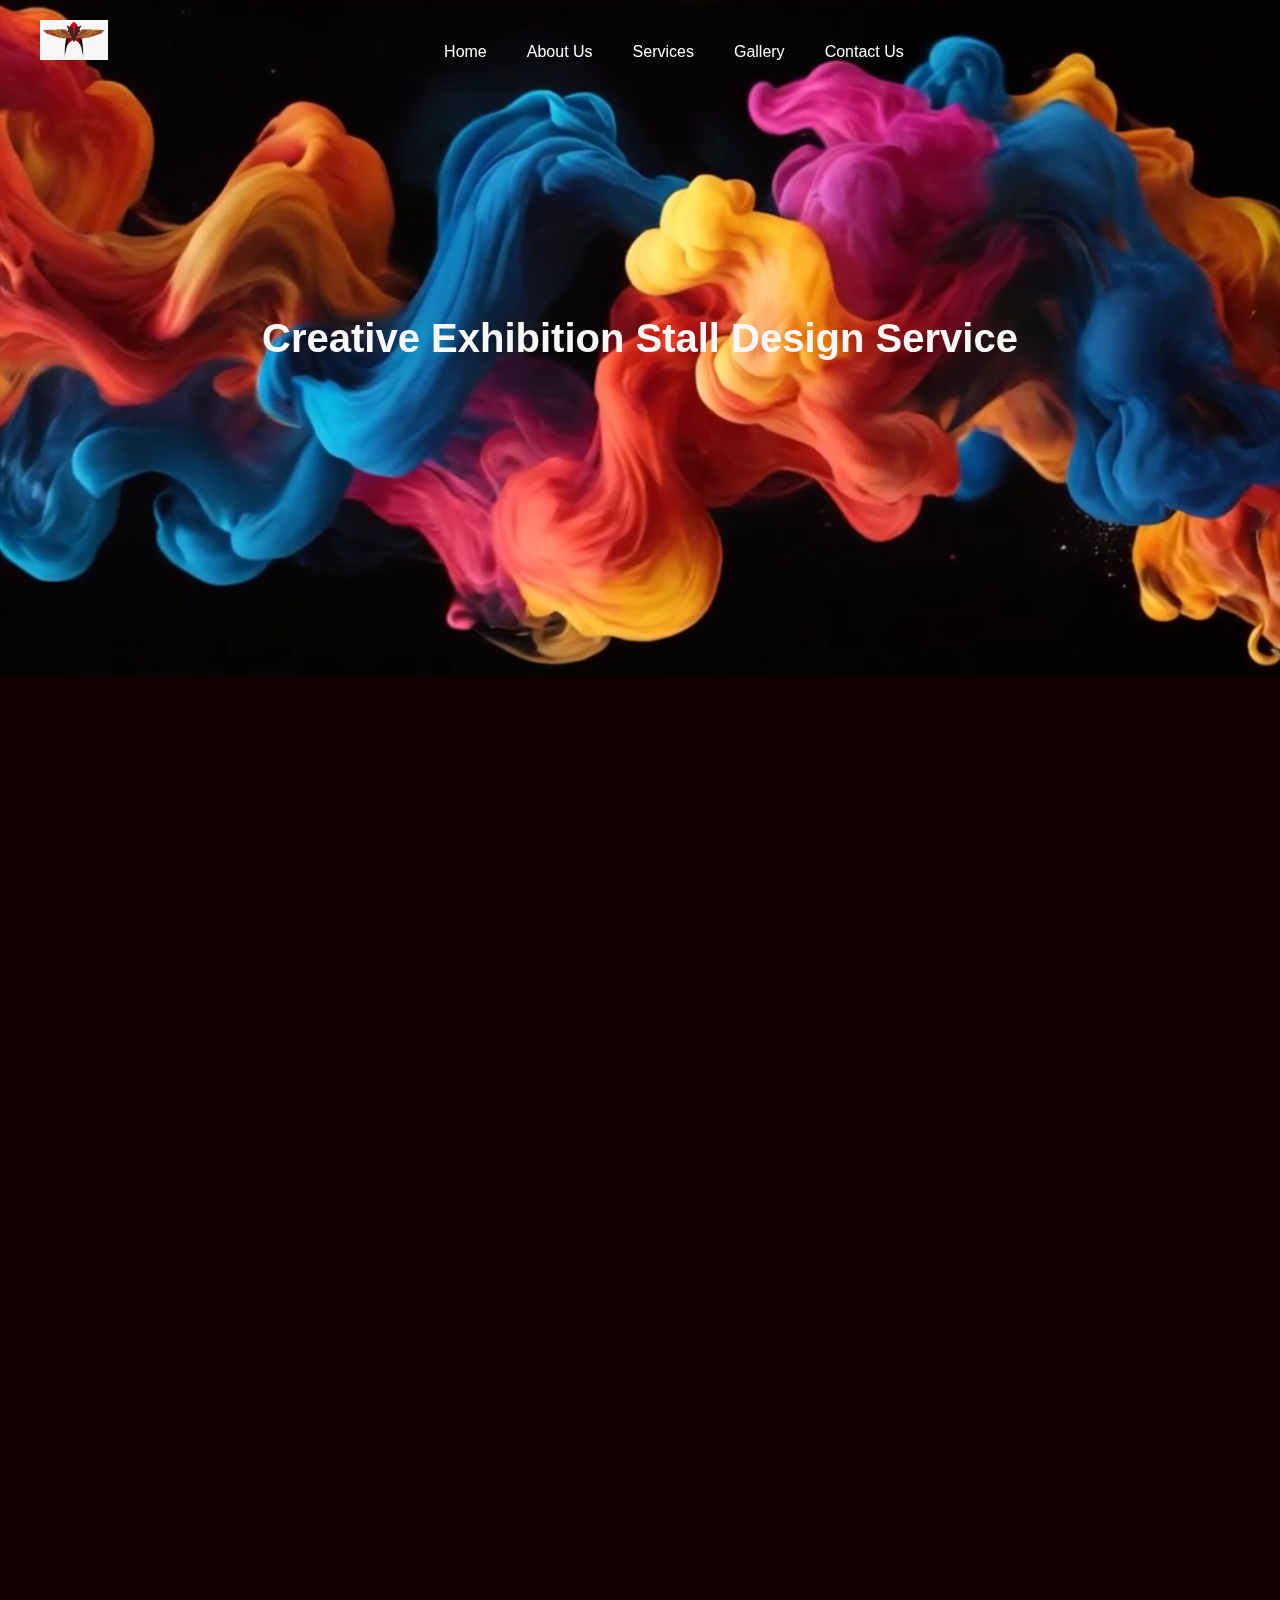
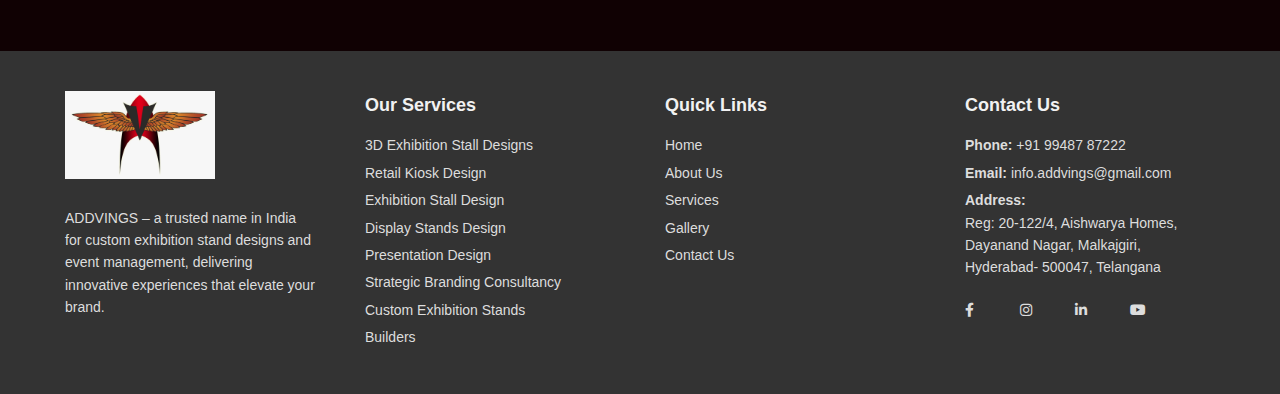
<file: Exhibition Stall Designs.html>
<!DOCTYPE html>
<html lang="en">
<head>
    <meta charset="UTF-8">
    <meta name="viewport" content="width=device-width, initial-scale=1.0">
    <title>ADD VINGS - Exhibition Stall Designs</title>
    <link rel="stylesheet" href="about.css">
</head>
<body>

<!-- Placeholder for header -->
<div id="header"></div> 

<section class="hero">
    <video autoplay loop muted class="video-background">
        <source src="/images/v1.mp4" type="video/mp4">
        Your browser does not support the video tag.
    </video>
    <div class="hero-content">
        <h1>Creative Exhibition Stall Design Service</h1>
    </div>
</section> 

<!-- First Section with Content -->
<section class="about-section" id="about-us">
    <div class="about-content">
        <img src="images/g3.png" alt="g3" class="about-image">
        <div class="text-content">
            <h2>Elevate Your Brand's Presence</h2>
            <br>
            <p>The experienced and professional team of ADD VINGS is redefining the art of exhibition stall design. We aim to offer bespoke solutions that can elevate your brand presence at trade shows and events. All our team members are passionate about delivering innovative and creative exhibition stall design at the best competitive prices. Due to years of expertise in design and construction, we can cater to the diverse needs of our clients. You can discuss your requirements with us and allow us to craft exhibition stalls. We assure you that our designs will be captivating, and engaging.
So, why not invest in such great options to promote your brand?</p>
        </div>
    </div>
</section>

<!-- Reverse Section -->
<section class="about-section reverse" id="our-vision">
    <div class="about-content">
        <div class="text-content">
            <p>We understand that an exhibition stall is more than a physical space. Several brands consider it as an opportunity to showcase their products or services to a targeted audience. We are ready to provide creative exhibition stall design that can help our clients to attract their visitors. Moreover, through them, they can effectively communicate about their offerings and other information. No doubt, it is a visual representation of your brand identity. Thus, it gives you a competitive advantage over the exhibition landscape. So, you must invest in the exhibition stalls without any second thoughts.</p>
        </div>
        <img src="images/g4.png" alt="g4" class="about-image">
    </div>
</section>

<!-- Placeholder for footer -->
<div id="footer"></div> 

<script>
    async function loadContent() {
        const headerResponse = await fetch("header.html");
        const footerResponse = await fetch("footer.html");
        document.getElementById("header").innerHTML = await headerResponse.text();
        document.getElementById("footer").innerHTML = await footerResponse.text();
    }
    loadContent();
</script>

<script>
    // Intersection Observer for animation
    const options = {
        root: null,
        rootMargin: '0px',
        threshold: 0.5
    };

    const observer = new IntersectionObserver((entries) => {
        entries.forEach(entry => {
            if (entry.isIntersecting) {
                const img = entry.target.querySelector('.about-image');
                const text = entry.target.querySelector('.text-content');
                if (entry.target.classList.contains('reverse')) {
                    text.classList.add('animate-left');
                    img.classList.add('animate-right');
                } else {
                    img.classList.add('animate-left');
                    text.classList.add('animate-right');
                }
            }
        });
    });

    document.querySelectorAll('.about-section').forEach(section => {
        observer.observe(section);
    });
</script>

<script>
    // Throttle function to control scroll rate
    function throttle(func, limit) {
        let lastFunc;
        let lastRan;
        return function() {
            const context = this;
            const args = arguments;
            if (!lastRan) {
                func.apply(context, args);
                lastRan = Date.now();
            } else {
                clearTimeout(lastFunc);
                lastFunc = setTimeout(function() {
                    if ((Date.now() - lastRan) >= limit) {
                        func.apply(context, args);
                        lastRan = Date.now();
                    }
                }, limit - (Date.now() - lastRan));
            }
        };
    }

    window.addEventListener("scroll", throttle(function() {
        const header = document.querySelector(".header");
        if (window.scrollY > 50) {
            header.classList.add("header-scrolled");
        } else {
            header.classList.remove("header-scrolled");
        }
    }, 200));
</script>

</body>
</html>
</file>
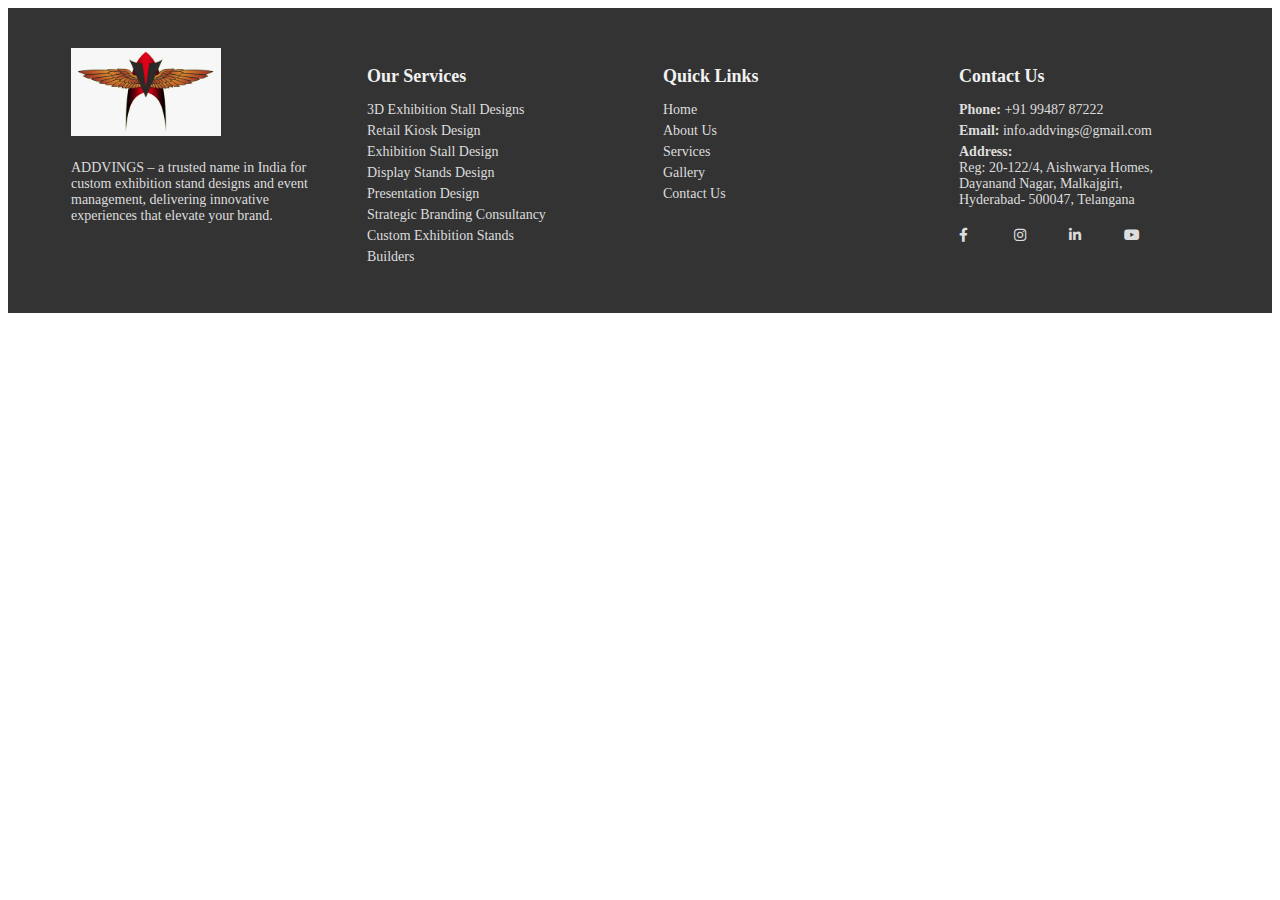
<file: footer.html>
<!DOCTYPE html>
<html lang="en">
<head>
    <meta charset="UTF-8">
    <meta name="viewport" content="width=device-width, initial-scale=1.0">
    <title>Footer</title>
    <link rel="stylesheet" href="https://cdnjs.cloudflare.com/ajax/libs/font-awesome/6.0.0-beta3/css/all.min.css">
    <style>
        footer {
            background-color: #333;
            color: white;
            padding: 40px;
            display: flex;
            flex-wrap: wrap;
            justify-content: space-around;
            text-align: left;
        }

        .footer-column {
            flex: 1;
            margin: 0 20px;
            min-width: 200px;
            max-width: 250px;
        }

        .footer-column h3 {
            margin-bottom: 15px;
            font-size: 18px;
            color: #f1f1f1;
        }

        .footer-column p,
        .footer-column a {
            display: block;
            font-size: 14px;
            color: #ddd;
            margin: 5px 0;
            text-decoration: none;
        }

        .footer-column a:hover {
            text-decoration: underline;
        }

        .logo {
            margin-bottom: 15px;
        }

        .footer-social-icons {
            display: flex;
            gap: 15px;
            padding-top: 10px;
        }

        .footer-social-icon {
            width: 40px;
            height: 40px;
            border-radius: 50%;
            font-size: 20px;
            color: white;
            display: flex;
            align-items: center;
            justify-content: center;
            transition: background-color 0.3s, transform 0.3s;
        }

        /* Responsive design */
        @media (max-width: 768px) {
            footer {
                flex-direction: column;
                align-items: center;
                text-align: center;
                padding: 20px;
            }

            .footer-column {
                margin: 10px 0;
                max-width: none;
            }

            .footer-social-icons {
                justify-content: center;
                gap: 10px;
            }
        }

        @media (max-width: 480px) {
            .footer-column h3 {
                font-size: 16px;
            }

            .footer-column p,
            .footer-column a {
                font-size: 12px;
            }

            .footer-social-icon {
                width: 30px;
                height: 30px;
                font-size: 16px;
            }
        }
    </style>
</head>
<body>

<footer>
    <div class="footer-column">
        <img src="images/logo.png" alt="ADDVINGS Logo" class="logo" width="150">
        <p>ADDVINGS – a trusted name in India for custom exhibition stand designs and event management, delivering innovative experiences that elevate your brand.</p>
    </div>

    <div class="footer-column">
        <h3>Our Services</h3>
        <a href="3D Exhibition Stall Designs.html">3D Exhibition Stall Designs</a>
        <a href="Retail Kiosk Design.html">Retail Kiosk Design</a>
        <a href="Exhibition Stall Designs.html">Exhibition Stall Design</a>
        <a href="Display Stand Design Services.html">Display Stands Design</a>
        <a href="Presentation.html">Presentation Design</a>
        <a href="Strategic Branding Consultancy.html">Strategic Branding Consultancy</a>
        <a href="Custom Exhibition Stands.html">Custom Exhibition Stands</a>
        <a href="Builders.html">Builders</a>
    </div>

    <div class="footer-column">
        <h3>Quick Links</h3>
        <a href="index.html">Home</a>
        <a href="about.html">About Us</a>
        <a href="services.html">Services</a>
        <a href="gallery.html">Gallery</a>
        <a href="contact.html">Contact Us</a>
    </div>

    <div class="footer-column">
        <h3>Contact Us</h3>
        <p><strong>Phone:</strong> +91 99487 87222</p>
        <p><strong>Email:</strong> info.addvings@gmail.com</p>
        <p><strong>Address:</strong><br>Reg: 20-122/4, Aishwarya Homes,<br>Dayanand Nagar, Malkajgiri,<br>Hyderabad- 500047, Telangana</p>
        <div class="footer-social-icons">
            <a href="https://www.facebook.com/addvings.info" target="_blank" class="footer-social-icon facebook"><i class="fab fa-facebook-f"></i></a>
            <a href="https://instagram.com/addvingsglobal" target="_blank" class="footer-social-icon instagram"><i class="fab fa-instagram"></i></a>
            <a href="https://www.linkedin.com/in/add-vings-167846130/" target="_blank" class="footer-social-icon linkedin"><i class="fab fa-linkedin-in"></i></a>
            <a href="https://youtube.com" target="_blank" class="footer-social-icon youtube"><i class="fab fa-youtube"></i></a>
        </div>
    </div>
</footer>

</body>
</html>
</file>
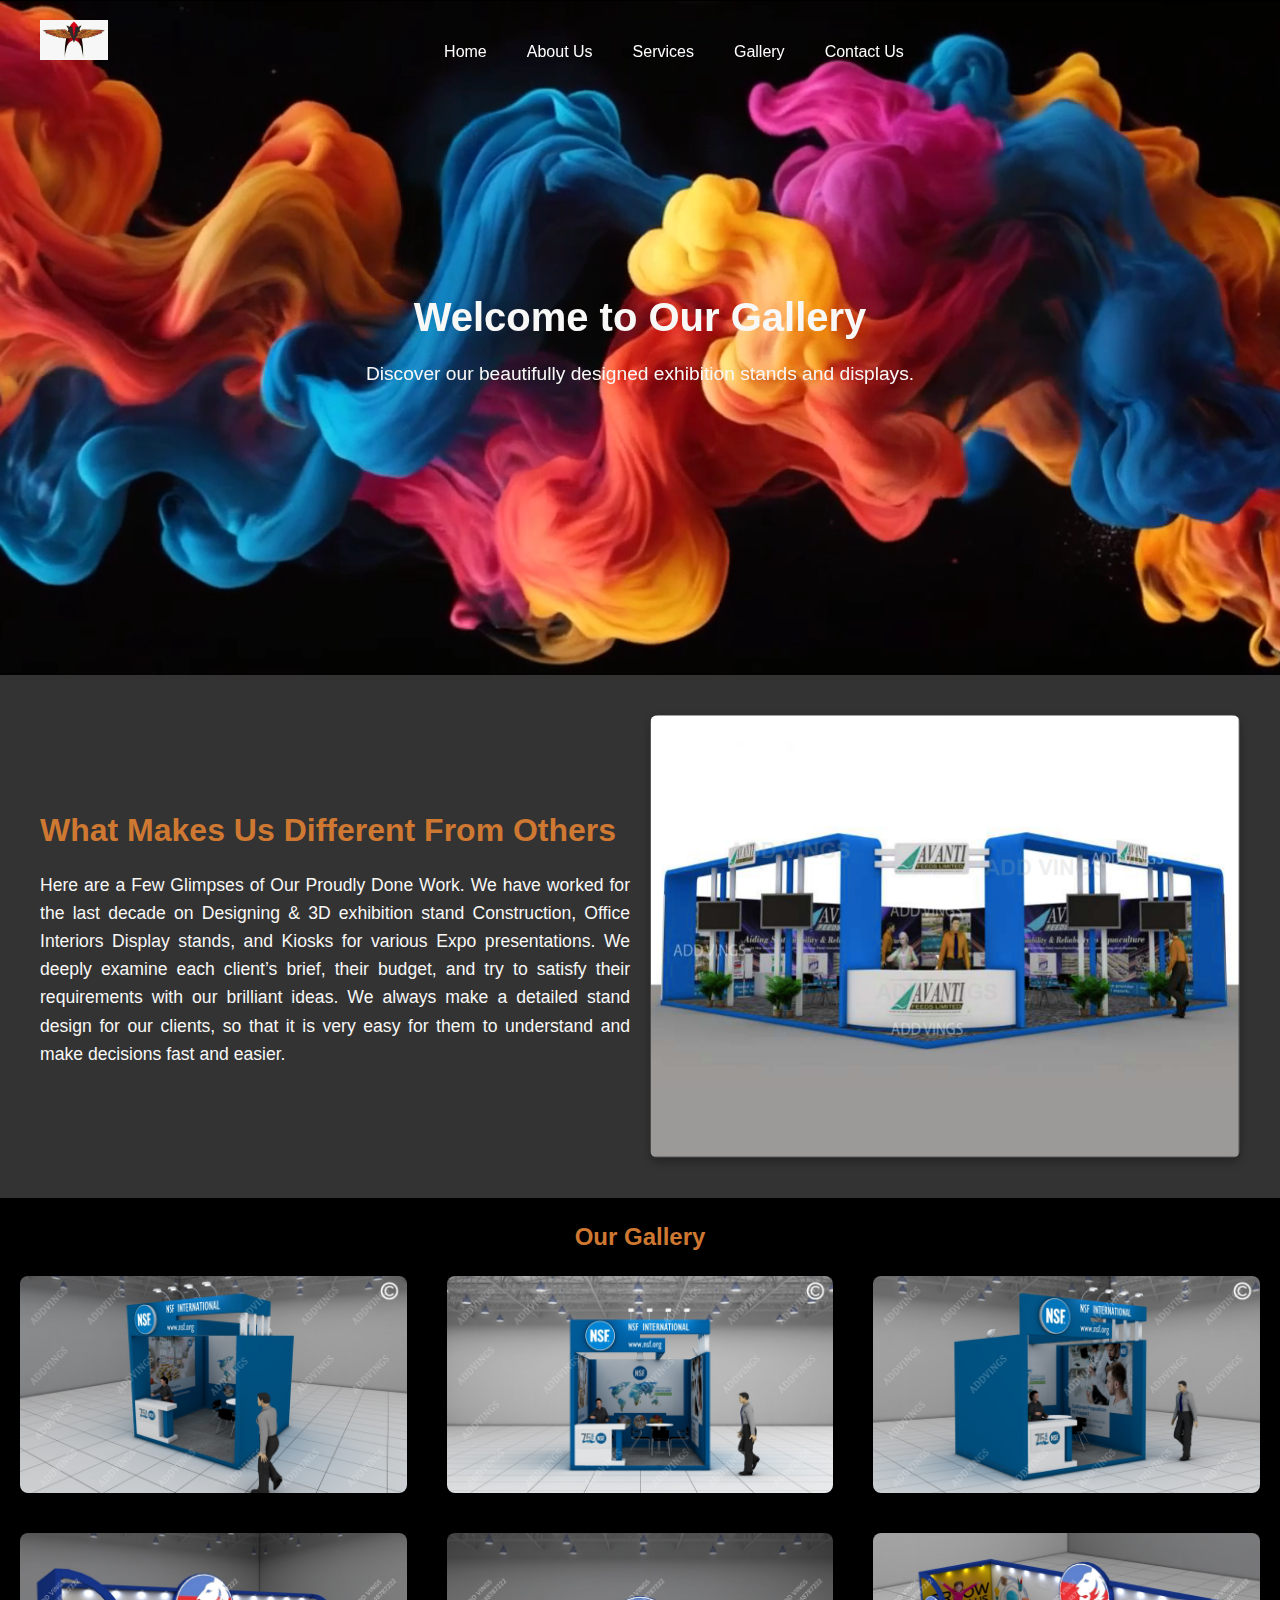
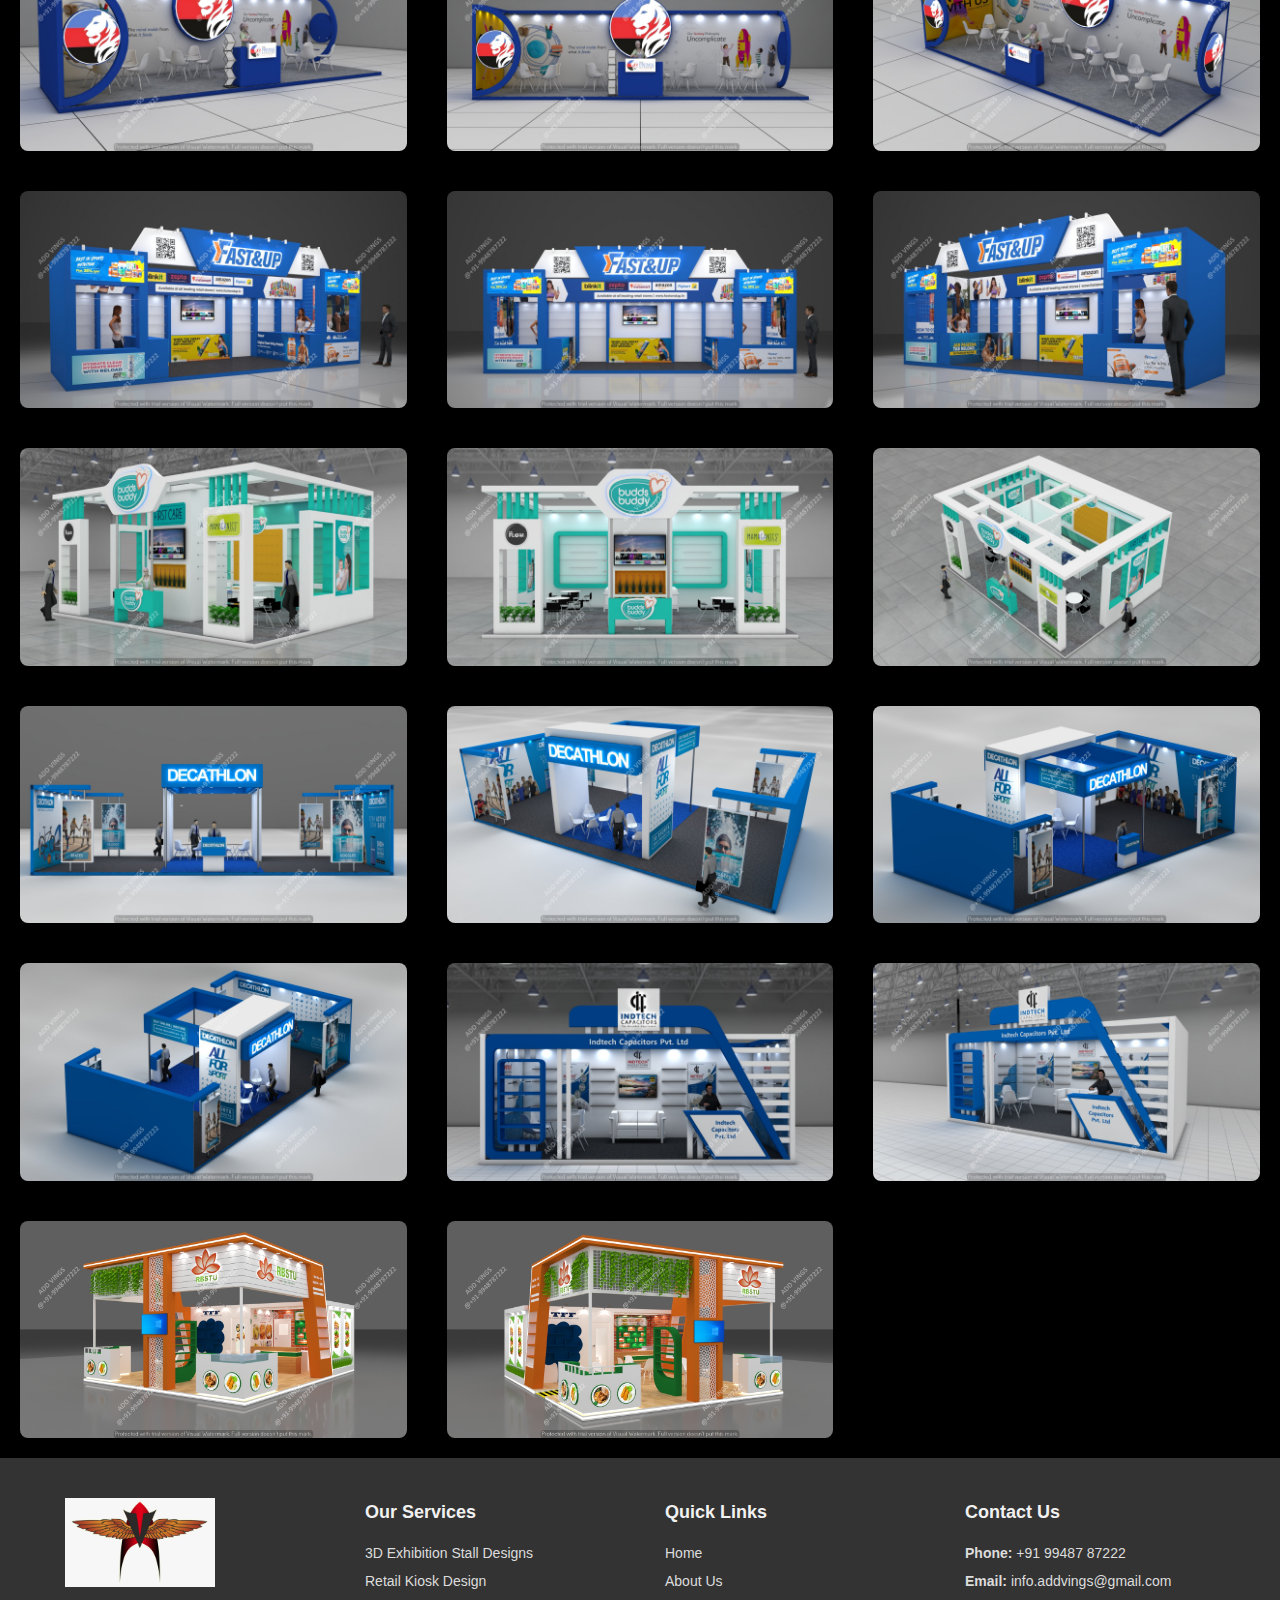
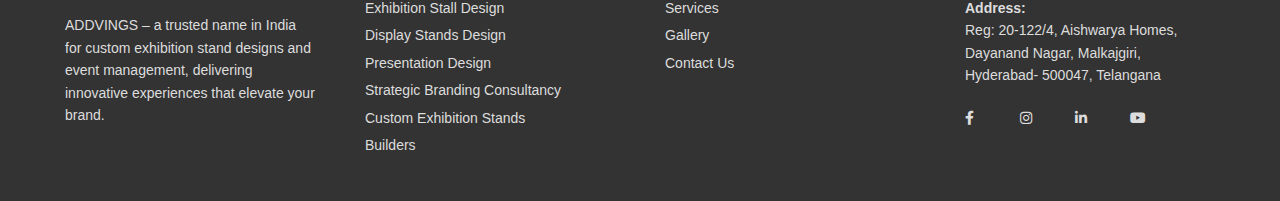
<file: gallery.html>
<!DOCTYPE html>
<html lang="en">
<head>
    <meta charset="UTF-8">
    <meta name="viewport" content="width=device-width, initial-scale=1.0">
    <title>ADD VINGS - Gallery</title>
    <link rel="stylesheet" href="gallery.css">
</head>
<body>

<!-- Place Holder For header -->
<div id="header"></div>


<section class="hero">
    <video autoplay loop muted class="video-background">
        <source src="/images/v1.mp4" type="video/mp4">
        Your browser does not support the video tag.
    </video>
        
    <div class="hero-content">
        <h1>Welcome to Our Gallery</h1>
        <p>Discover our beautifully designed exhibition stands and displays.</p>
    </div>
</section>
<div class="about-section">
    <div class="content-wrapper">
        <div class="text-content">
            <h2>What Makes Us Different From Others</h2>
            <p>Here are a Few Glimpses of Our Proudly Done Work. We have worked for the last decade on Designing & 3D exhibition stand Construction, Office Interiors Display stands, and Kiosks for various Expo presentations. We deeply examine each client’s brief, their budget, and try to satisfy their requirements with our brilliant ideas. We always make a detailed stand design for our clients, so that it is very easy for them to understand and make decisions fast and easier.</p>
        </div>
        <div class="image-content">
            <img src="images/h10.png" alt="Our Work Showcase">
        </div>
    </div>
</div>
<section class="gallery-section">
    <h2>Our Gallery</h2>
    <div class="gallery-grid">
        <img src="images/g1.png" alt="Gallery image 1">
        <img src="images/g2.png" alt="Gallery image 2">
        <img src="images/g3.png" alt="Gallery image 3">
        <img src="images/g4.png" alt="Gallery image 4">
        <img src="images/g5.png" alt="Gallery image 5">
        <img src="images/g6.png" alt="Gallery image 6">
        <img src="images/g7.png" alt="Gallery image 7">
        <img src="images/g8.png" alt="Gallery image 8">
        <img src="images/g9.png" alt="Gallery image 9">
        <img src="images/g10.png" alt="Gallery image 10">
        <img src="images/g11.png" alt="Gallery image 11">
        <img src="images/g12.png" alt="Gallery image 12">
        <img src="images/g13.png" alt="Gallery image 13">
        <img src="images/g14.png" alt="Gallery image 14">
        <img src="images/g15.png" alt="Gallery image 15">
        <img src="images/g16.png" alt="Gallery image 16">
        <img src="images/g17.png" alt="Gallery image 17">
        <img src="images/g18.png" alt="Gallery image 18">
        <img src="images/g19.png" alt="Gallery image 19">
        <img src="images/g20.png" alt="Gallery image 20">
    </div>
</section>
<!-- Placeholder for footer -->
<div id="footer"></div> 
<script>
    async function loadContent() {
        const headerResponse = await fetch("header.html");
        const footerResponse = await fetch("footer.html");
        document.getElementById("header").innerHTML = await headerResponse.text();
        document.getElementById("footer").innerHTML = await footerResponse.text();
    }
    loadContent();
</script>
<script>
    // Throttle function to limit scroll event firing rate
    function throttle(func, limit) {
        let lastFunc;
        let lastRan;
        return function() {
            const context = this;
            const args = arguments;
            if (!lastRan) {
                func.apply(context, args);
                lastRan = Date.now();
            } else {
                clearTimeout(lastFunc);
                lastFunc = setTimeout(function() {
                    if ((Date.now() - lastRan) >= limit) {
                        func.apply(context, args);
                        lastRan = Date.now();
                    }
                }, limit - (Date.now() - lastRan));
            }
        };
    }
    // Modified scroll function with a throttle
    window.addEventListener("scroll", throttle(function() {
        const header = document.querySelector(".header");
        if (window.scrollY > 50) { // Adjust as needed for sensitivity
            header.classList.add("header-scrolled");
        } else {
            header.classList.remove("header-scrolled");
        }
    }, 200)); // Adjust throttle time as needed
</script>
</body>
</html>
</file>
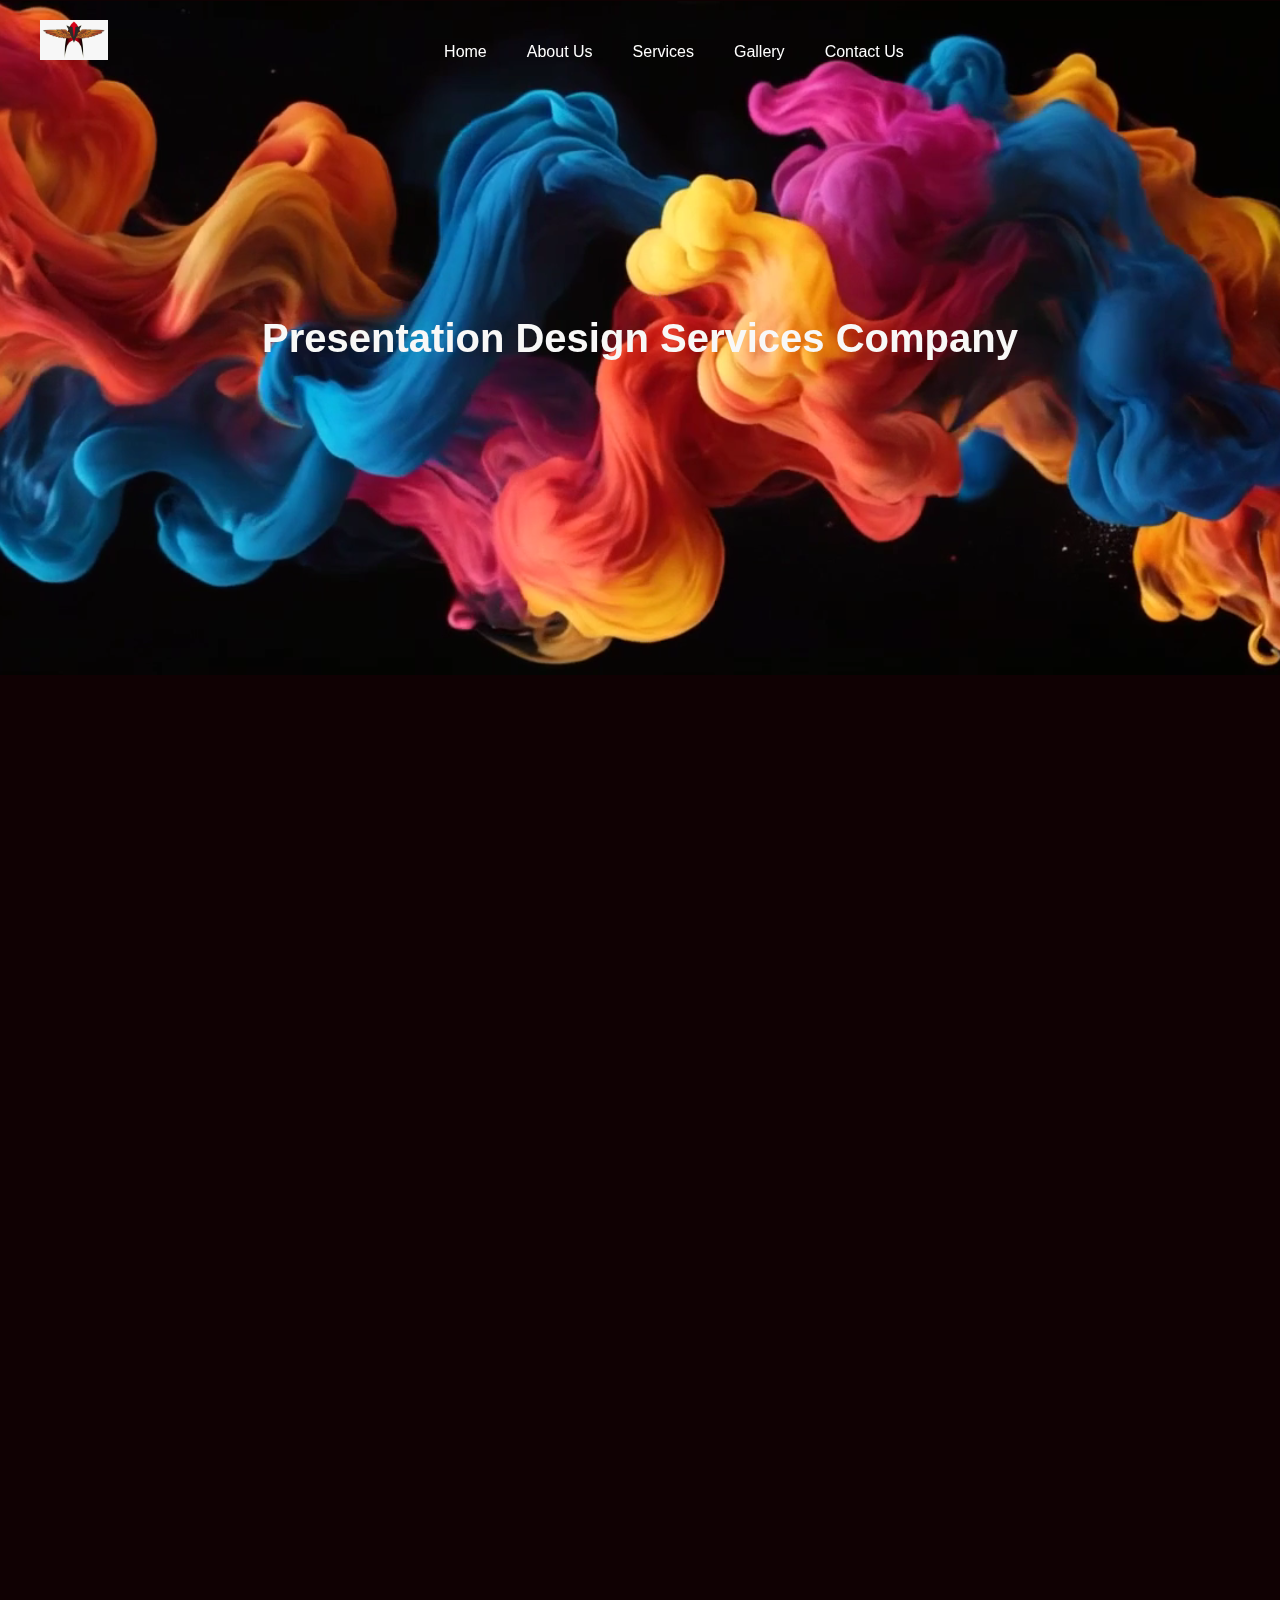
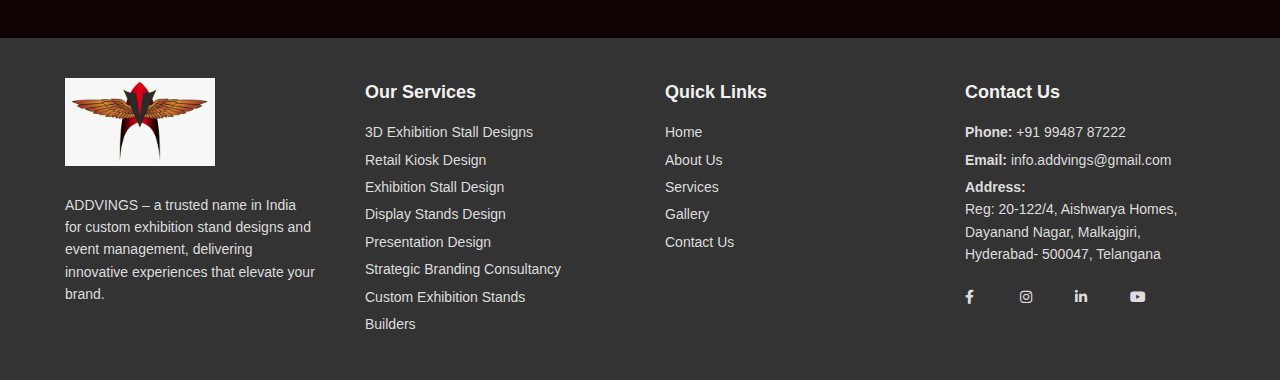
<file: Presentation.html>
<!DOCTYPE html>
<html lang="en">
<head>
    <meta charset="UTF-8">
    <meta name="viewport" content="width=device-width, initial-scale=1.0">
    <title>ADD VINGS - Presentation</title>
    <link rel="stylesheet" href="about.css">
</head>
<body>

<!-- Placeholder for header -->
<div id="header"></div> 

<section class="hero">
    <video autoplay loop muted class="video-background">
        <source src="/images/v1.mp4" type="video/mp4">
        Your browser does not support the video tag.
    </video>
    <div class="hero-content">
        <h1>Presentation Design Services Company</h1>
    </div>
</section> 

<!-- First Section with Content -->
<section class="about-section" id="about-us">
    <div class="about-content">
        <img src="images/g7.png" alt="g7" class="about-image">
        <div class="text-content">
            <h2>Our Professional Presentation Design Services </h2>
            <br>
            <p>Welcome to ADD VINGS! We specialize in elevating your business presentations to a great extent. We are providing professional presentation design services to transform your business ideas into impactful presentations. You can convey your messages in stunning ways that captivate your audience and leave a lasting impression. At ADD VINGS, you can get customized solutions catering to your specific needs..</p>
        </div>
    </div>
</section>

<!-- Reverse Section -->
<section class="about-section reverse" id="our-vision">
    <div class="about-content">
        <div class="text-content">
            <h2>Time To Partner With Us Today</h2>
            <br>
            <p>If you are searching for the best company, feel free to partner with ADD VINGS. We are providing unparalleled expert presentation design services at affordable prices. You can connect with us anytime to transform your ideas into visually compelling and engaging presentations. It’s time to reach out to us today to discuss your needs.  Allow us to collaborate with you to create remarkable presentations and increase your brand presence.</p>
        </div>
        <img src="images/g8.png" alt="g8" class="about-image">
    </div>
</section>

<!-- Placeholder for footer -->
<div id="footer"></div> 

<script>
    async function loadContent() {
        const headerResponse = await fetch("header.html");
        const footerResponse = await fetch("footer.html");
        document.getElementById("header").innerHTML = await headerResponse.text();
        document.getElementById("footer").innerHTML = await footerResponse.text();
    }
    loadContent();
</script>

<script>
    // Intersection Observer for animation
    const options = {
        root: null,
        rootMargin: '0px',
        threshold: 0.5
    };

    const observer = new IntersectionObserver((entries) => {
        entries.forEach(entry => {
            if (entry.isIntersecting) {
                const img = entry.target.querySelector('.about-image');
                const text = entry.target.querySelector('.text-content');
                if (entry.target.classList.contains('reverse')) {
                    text.classList.add('animate-left');
                    img.classList.add('animate-right');
                } else {
                    img.classList.add('animate-left');
                    text.classList.add('animate-right');
                }
            }
        });
    });

    document.querySelectorAll('.about-section').forEach(section => {
        observer.observe(section);
    });
</script>

<script>
    // Throttle function to control scroll rate
    function throttle(func, limit) {
        let lastFunc;
        let lastRan;
        return function() {
            const context = this;
            const args = arguments;
            if (!lastRan) {
                func.apply(context, args);
                lastRan = Date.now();
            } else {
                clearTimeout(lastFunc);
                lastFunc = setTimeout(function() {
                    if ((Date.now() - lastRan) >= limit) {
                        func.apply(context, args);
                        lastRan = Date.now();
                    }
                }, limit - (Date.now() - lastRan));
            }
        };
    }

    window.addEventListener("scroll", throttle(function() {
        const header = document.querySelector(".header");
        if (window.scrollY > 50) {
            header.classList.add("header-scrolled");
        } else {
            header.classList.remove("header-scrolled");
        }
    }, 200));
</script>

</body>
</html>
</file>
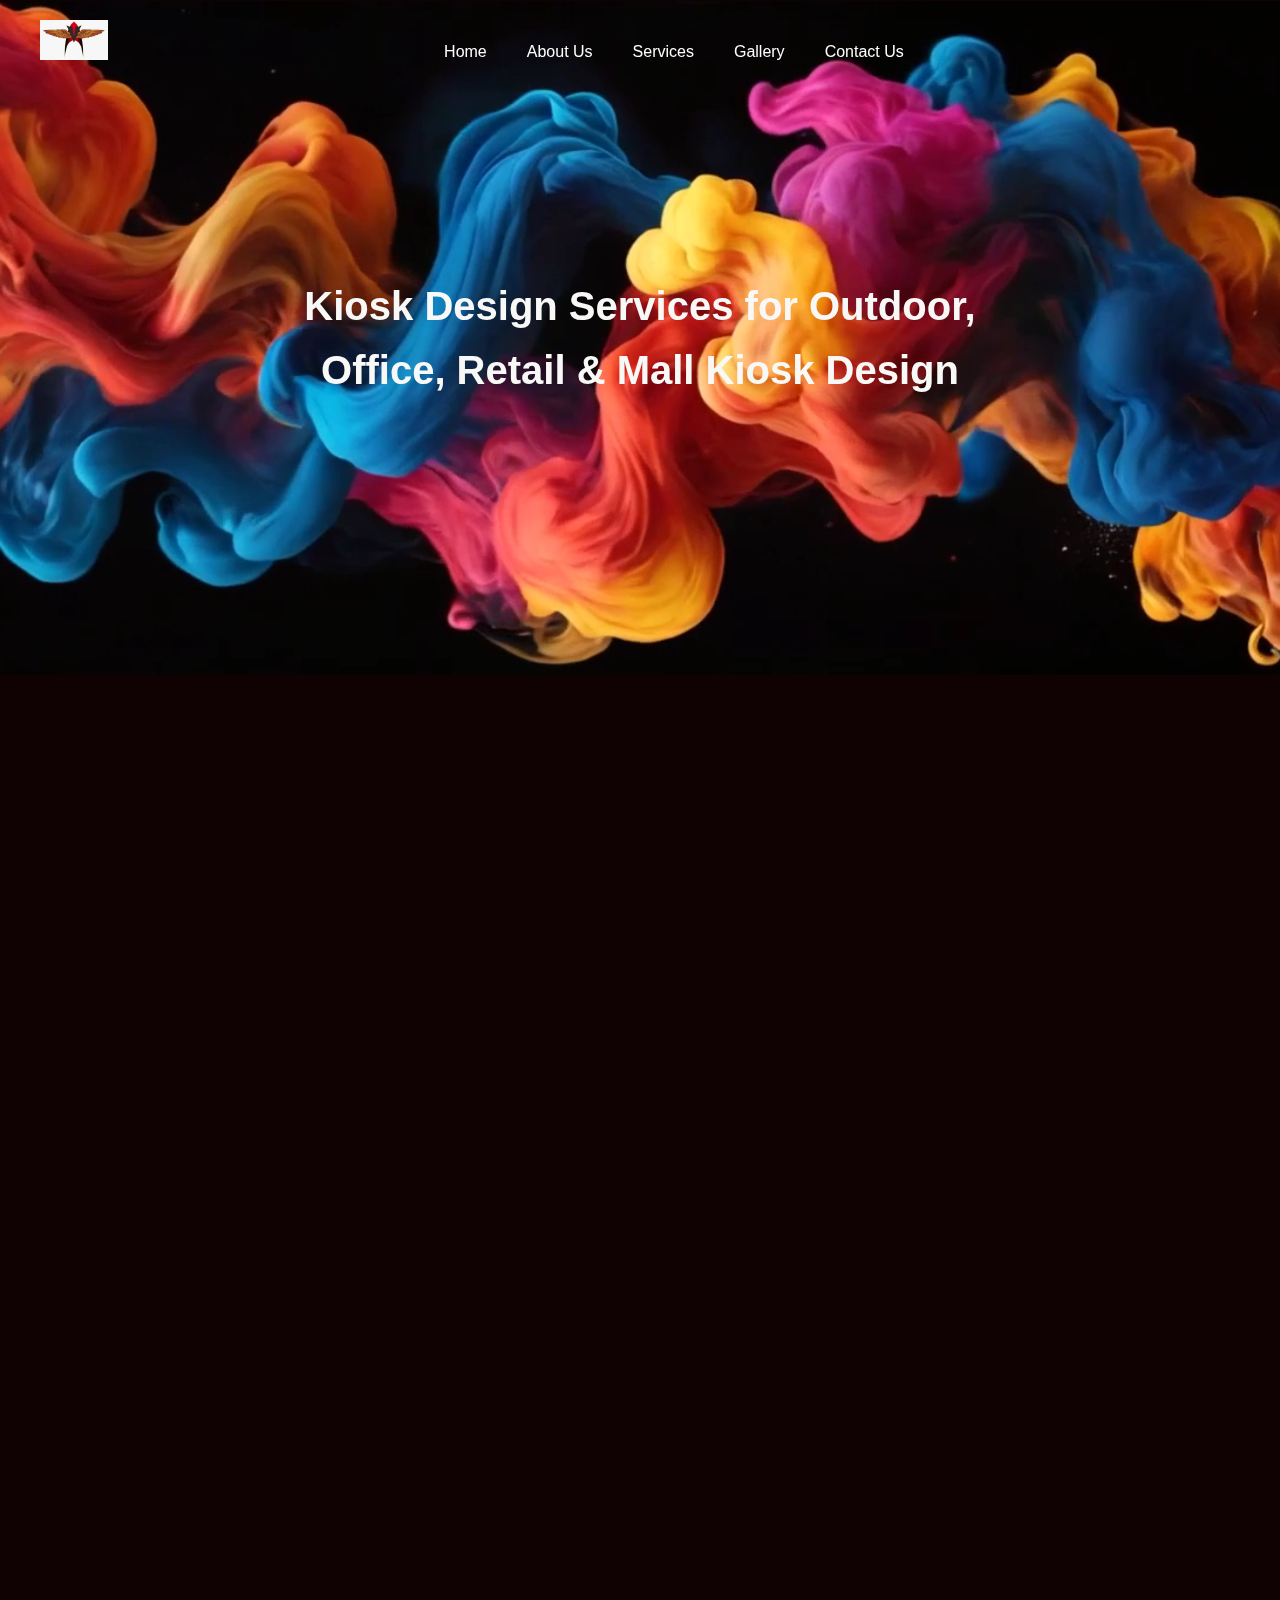
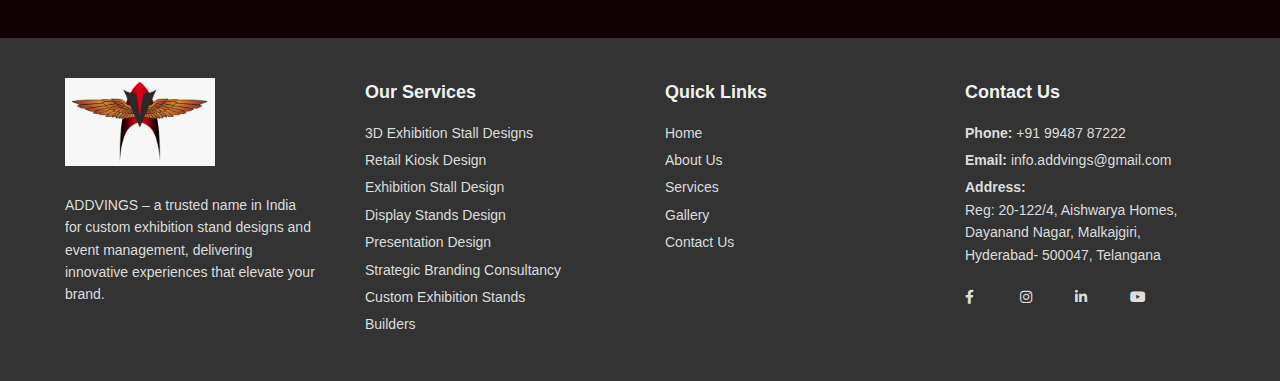
<file: Retail Kiosk Design.html>
<!DOCTYPE html>
<html lang="en">
<head>
    <meta charset="UTF-8">
    <meta name="viewport" content="width=device-width, initial-scale=1.0">
    <title>ADD VINGS -Retail Kisok Design</title>
    <link rel="stylesheet" href="about.css">
</head>
<body>

<!-- Placeholder for header -->
<div id="header"></div> 

<section class="hero">
    <video autoplay loop muted class="video-background">
        <source src="/images/v1.mp4" type="video/mp4">
        Your browser does not support the video tag.
    </video>
    <div class="hero-content">
        <h1>Kiosk Design Services for Outdoor, Office, Retail & Mall Kiosk Design</h1>
    </div>
</section> 

<!-- First Section with Content -->
<section class="about-section" id="about-us">
    <div class="about-content">
        <img src="images/g1.png" alt="g1" class="about-image">
        <div class="text-content">
            <h2>Transforming Spaces with Innovative Retail Kiosk Design Services</h2>
            <br>
            <p>ADD VINGS welcomes you to receive an innovative retail kiosk design at affordable prices. Being at the forefront of the industry, we understand the role of retail kiosks to enhance customer experiences. Moreover, the designs can help you to drive sales. Our years of expertise lie in crafting unique captivating retail kiosk designs that draw everyone’s attention. While providing designs, we focus on optimizing functionality and creating immersive brand experiences. So, your investment in kiosk designs will be worthwhile and will give you higher returns</p>
        </div>
    </div>
</section>

<!-- Reverse Section -->
<section class="about-section reverse" id="our-vision">
    <div class="about-content">
        <div class="text-content">
            <p>We provide well-designed and unique retail kiosk design that are more than structured. In today’s competitive scenario, it is one of the most powerful marketing tools that serves. Yes, by investing in them, business owners can engage their potential customers. The team of ADD VINGS believes that every kiosk should reflect the brand’s essence. Thus, we always provide customized services tailored to your business. Our team aims to offer a seamless blend of aesthetics and functionality at the best reasonable prices. We always provide unique captivating designs that aim to maximize space utilization. At ADD VINGS, we ensure ease of navigation and aim to provide the best exceptional services.</p>
        </div>
        <img src="images/g2.png" alt="g2" class="about-image">
    </div>
</section>

<!-- Placeholder for footer -->
<div id="footer"></div> 

<script>
    async function loadContent() {
        const headerResponse = await fetch("header.html");
        const footerResponse = await fetch("footer.html");
        document.getElementById("header").innerHTML = await headerResponse.text();
        document.getElementById("footer").innerHTML = await footerResponse.text();
    }
    loadContent();
</script>

<script>
    // Intersection Observer for animation
    const options = {
        root: null,
        rootMargin: '0px',
        threshold: 0.5
    };

    const observer = new IntersectionObserver((entries) => {
        entries.forEach(entry => {
            if (entry.isIntersecting) {
                const img = entry.target.querySelector('.about-image');
                const text = entry.target.querySelector('.text-content');
                if (entry.target.classList.contains('reverse')) {
                    text.classList.add('animate-left');
                    img.classList.add('animate-right');
                } else {
                    img.classList.add('animate-left');
                    text.classList.add('animate-right');
                }
            }
        });
    });

    document.querySelectorAll('.about-section').forEach(section => {
        observer.observe(section);
    });
</script>

<script>
    // Throttle function to control scroll rate
    function throttle(func, limit) {
        let lastFunc;
        let lastRan;
        return function() {
            const context = this;
            const args = arguments;
            if (!lastRan) {
                func.apply(context, args);
                lastRan = Date.now();
            } else {
                clearTimeout(lastFunc);
                lastFunc = setTimeout(function() {
                    if ((Date.now() - lastRan) >= limit) {
                        func.apply(context, args);
                        lastRan = Date.now();
                    }
                }, limit - (Date.now() - lastRan));
            }
        };
    }

    window.addEventListener("scroll", throttle(function() {
        const header = document.querySelector(".header");
        if (window.scrollY > 50) {
            header.classList.add("header-scrolled");
        } else {
            header.classList.remove("header-scrolled");
        }
    }, 200));
</script>

</body>
</html>
</file>
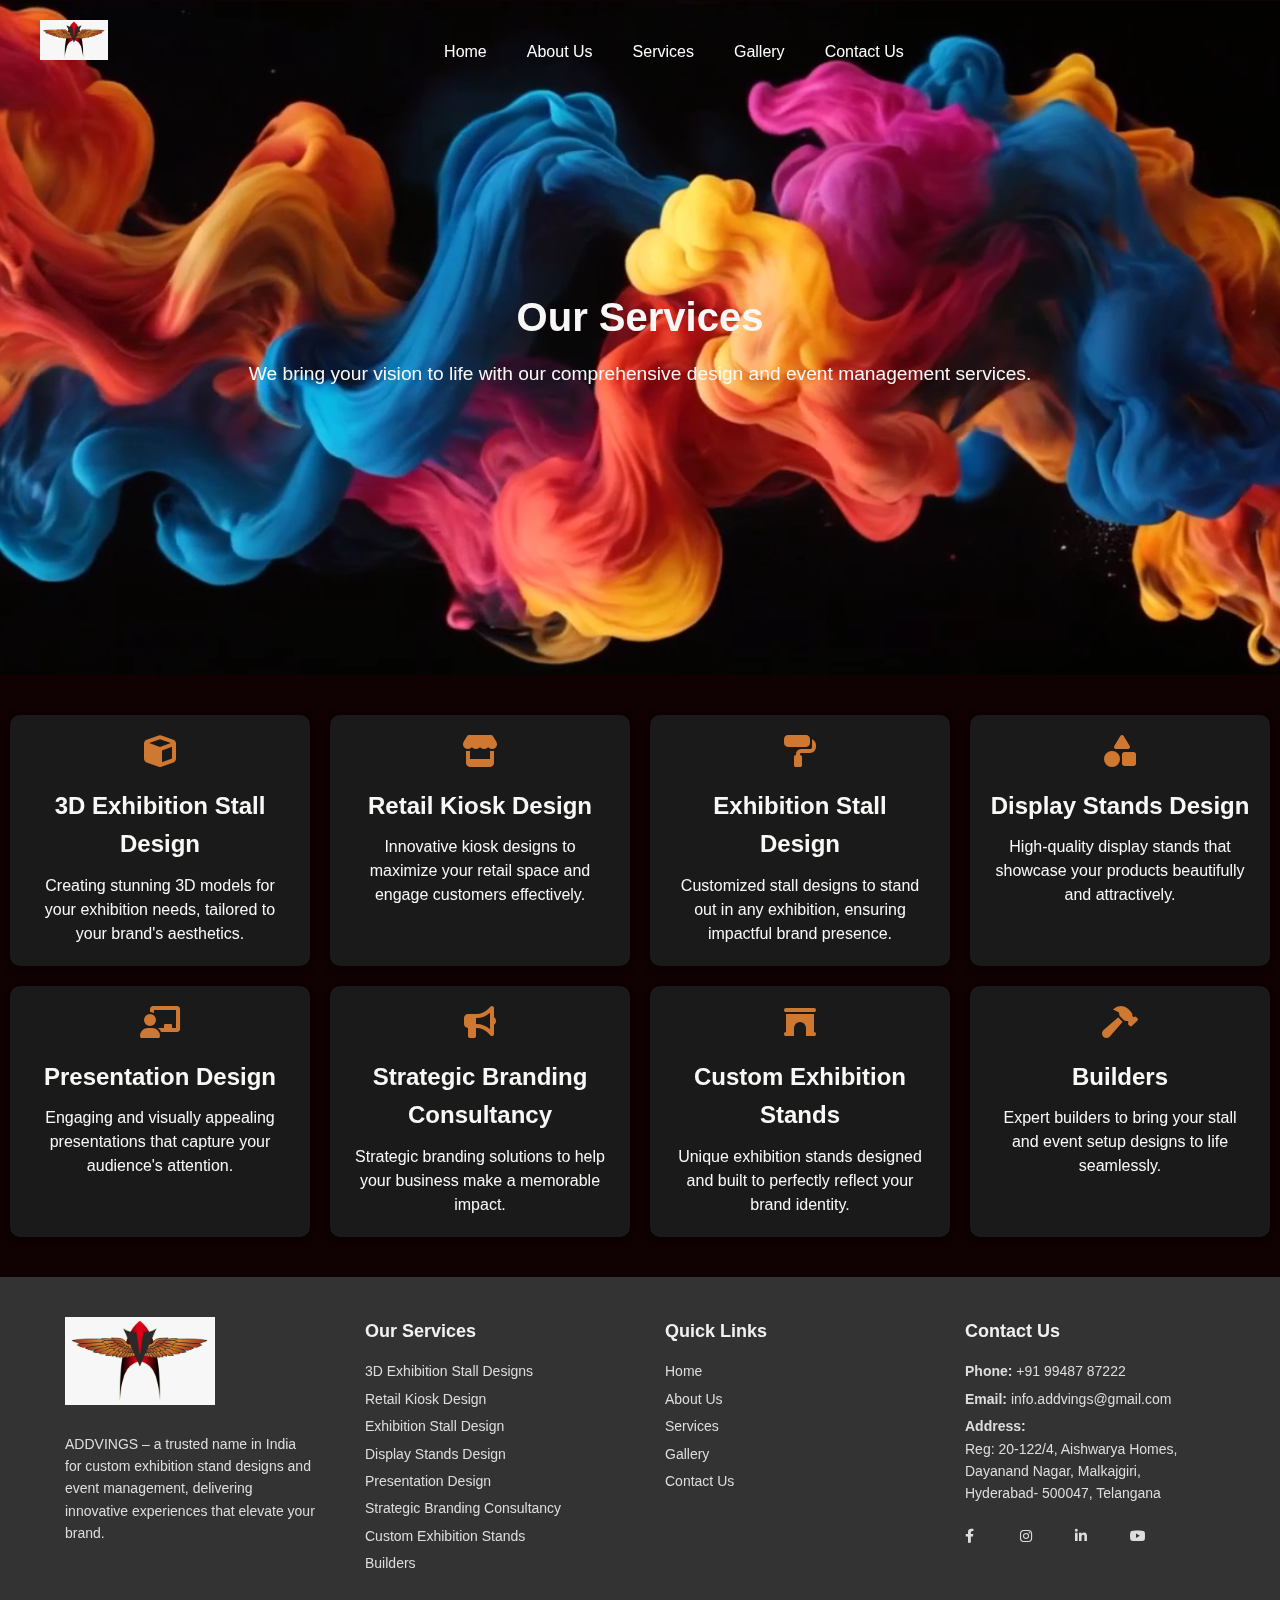
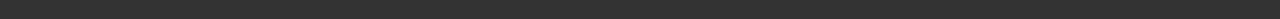
<file: services.html>
<!DOCTYPE html>
<html lang="en">
<head>
    <meta charset="UTF-8">
    <meta name="viewport" content="width=device-width, initial-scale=1.0">
    <title>Our Services - ADD VINGS</title>
    <link rel="stylesheet" href="services.css">
    <link rel="stylesheet" href="https://cdnjs.cloudflare.com/ajax/libs/font-awesome/6.0.0-beta3/css/all.min.css"> <!-- Font Awesome -->
</head>
<body>

<div id="header"></div> <!-- Placeholder for header -->

<section class="hero">
    <video autoplay loop muted class="video-background">
        <source src="/images/v1.mp4" type="video/mp4">
        Your browser does not support the video tag.
    </video>
    <div class="hero-content">
        <h1>Our Services</h1>
        <p>We bring your vision to life with our comprehensive design and event management services.</p>
    </div>
</section>

<section class="services">
    <a href="3D Exhibition Stall Designs.html" class="service">
        <i class="fas fa-cube"></i>
        <h3>3D Exhibition Stall Design</h3>
        <p>Creating stunning 3D models for your exhibition needs, tailored to your brand's aesthetics.</p>
    </a>
    <a href="Retail Kiosk Design.html" class="service">
        <i class="fas fa-store"></i>
        <h3>Retail Kiosk Design</h3>
        <p>Innovative kiosk designs to maximize your retail space and engage customers effectively.</p>
    </a>
    <a href="Exhibition Stall Designs.html" class="service">
        <i class="fas fa-paint-roller"></i>
        <h3>Exhibition Stall Design</h3>
        <p>Customized stall designs to stand out in any exhibition, ensuring impactful brand presence.</p>
    </a>
    <a href="Display Stand Design Services.html" class="service">
        <i class="fas fa-shapes"></i>
        <h3>Display Stands Design</h3>
        <p>High-quality display stands that showcase your products beautifully and attractively.</p>
    </a>
    <a href="Presentation.html" class="service">
        <i class="fas fa-chalkboard-teacher"></i>
        <h3>Presentation Design</h3>
        <p>Engaging and visually appealing presentations that capture your audience's attention.</p>
    </a>
    <a href="Strategic Branding Consultancy.html" class="service">
        <i class="fas fa-bullhorn"></i>
        <h3>Strategic Branding Consultancy</h3>
        <p>Strategic branding solutions to help your business make a memorable impact.</p>
    </a>
    <a href="Custom Exhibition Stands.html" class="service">
        <i class="fas fa-archway"></i>
        <h3>Custom Exhibition Stands</h3>
        <p>Unique exhibition stands designed and built to perfectly reflect your brand identity.</p>
    </a>
    <a href="Builders.html" class="service">
        <i class="fas fa-hammer"></i>
        <h3>Builders</h3>
        <p>Expert builders to bring your stall and event setup designs to life seamlessly.</p>
    </a>
</section>

<div id="footer"></div> <!-- Placeholder for footer -->

<script>
    async function loadContent() {
        const headerResponse = await fetch("header.html");
        const footerResponse = await fetch("footer.html");
        document.getElementById("header").innerHTML = await headerResponse.text();
        document.getElementById("footer").innerHTML = await footerResponse.text();
    }
    loadContent();
</script>

<script>
    // Throttle function to limit scroll event firing rate
    function throttle(func, limit) {
        let lastFunc;
        let lastRan;
        return function() {
            const context = this;
            const args = arguments;
            if (!lastRan) {
                func.apply(context, args);
                lastRan = Date.now();
            } else {
                clearTimeout(lastFunc);
                lastFunc = setTimeout(function() {
                    if ((Date.now() - lastRan) >= limit) {
                        func.apply(context, args);
                        lastRan = Date.now();
                    }
                }, limit - (Date.now() - lastRan));
            }
        };
    }

    // Modified scroll function with a throttle
    window.addEventListener("scroll", throttle(function() {
        const header = document.querySelector(".header");
        if (window.scrollY > 50) { // Adjust as needed for sensitivity
            header.classList.add("header-scrolled");
        } else {
            header.classList.remove("header-scrolled");
        }
    }, 200)); // Adjust throttle time as needed
</script>

</body>
</html>
</file>
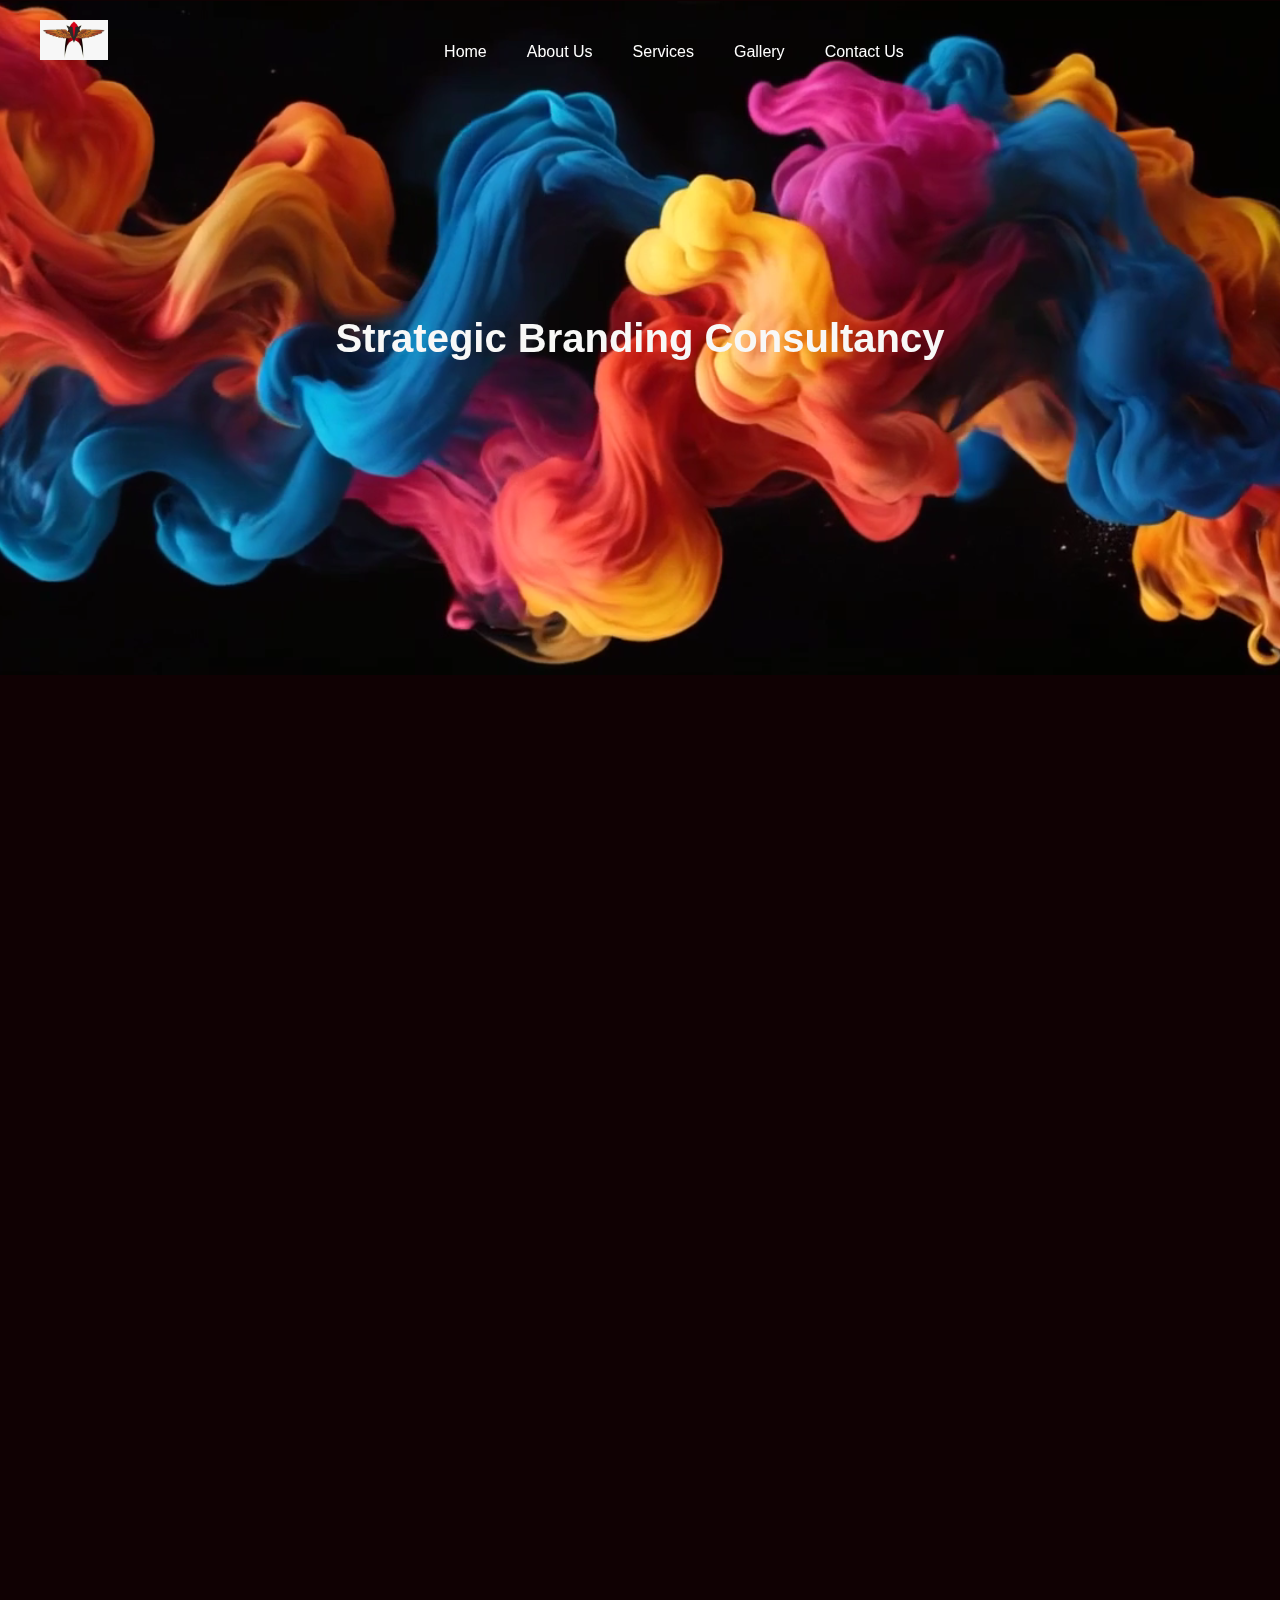
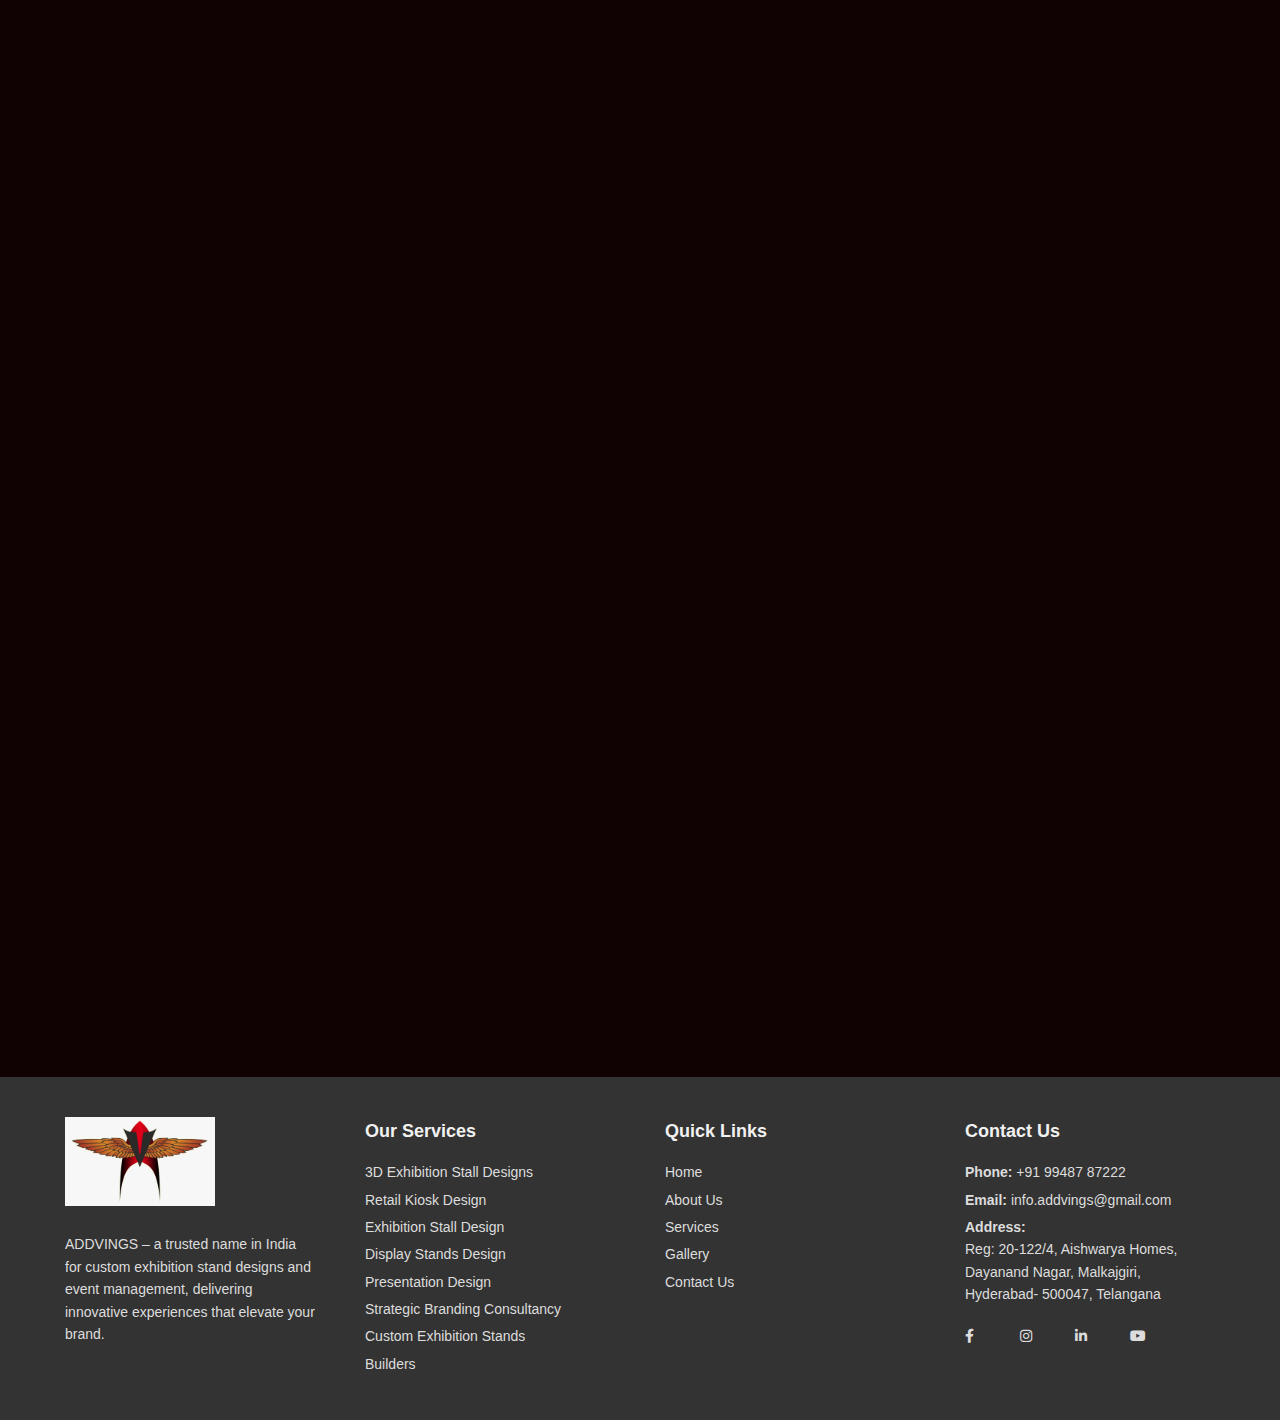
<file: Strategic Branding Consultancy.html>
<!DOCTYPE html>
<html lang="en">
<head>
    <meta charset="UTF-8">
    <meta name="viewport" content="width=device-width, initial-scale=1.0">
    <title>ADD VINGS - Strategic Branding Consultancy </title>
    <link rel="stylesheet" href="about.css">
</head>
<body>

<!-- Placeholder for header -->
<div id="header"></div> 

<section class="hero">
    <video autoplay loop muted class="video-background">
        <source src="/images/v1.mp4" type="video/mp4">
        Your browser does not support the video tag.
    </video>
    <div class="hero-content">
        <h1>Strategic Branding Consultancy</h1>
    </div>
</section> 

<!-- First Section with Content -->
<section class="about-section" id="about-us">
    <div class="about-content">
        <img src="images/g2.png" alt="g9" class="about-image">
        <div class="text-content">
            <h2>Unleashing the Power of Your Brand</h2>
            <br>
            <p>We welcome our clients to ADD VINGS. For the past few years, we have been offering strategic branding consultancy to help several businesses. Our customized services are designed to define and refine your brand’s presence. By investing in strategic branding options, we aim to amplify their brand identities. Moreover, our expertise lies in crafting compelling and suitable brand strategies. We aim to provide the best solutions that resonate with audiences, and drive engagement. Apart from that, strategic branding can be used for business growth. At ADD VINGS, you will get solutions with a perfect blend of creativity and strategic insight. We take pride in helping businesses to unlock the full potential of their brand. So, for more such advice and strategic planning, feel free to contact us.</p>
        </div>
    </div>
</section>

<!-- Reverse Section -->
<section class="about-section reverse" id="our-vision">
    <div class="about-content">
        <div class="text-content">
            <h2>The Significance of Strategic Branding</h2>
            <br>
            <p>In today’s competitive market, a brand’s success hinges on more than just a logo or product. No doubt, It’s about the emotional connection that they create with their potential customers. According to experts, strategic branding goes beyond aesthetics and visual representation. It always includes the core values and promise of your brand. Therefore, you need to invest in a well-crafted brand strategy. There are other advantages such as it shapes perceptions, and influences consumer behavior. It is one of the great ways to set you apart from the rest of the competitors. If you are looking for a reputed strategic branding consultancy, look no further than us.</p>
        </div>
        <img src="images/g5.png" alt="g12" class="about-image">
    </div>
</section>
<!-- First Section with Content -->
<section class="about-section" id="about-us">
    <div class="about-content">
        <img src="images/g8.png" alt="g13" class="about-image">
        <div class="text-content">
            <h2>Our Approach to Strategic Branding Consultancy</h2>
            <br>
            <p>At ADD VINGS, we understand that each brand has a unique story and aspirations. Our strategic branding consultancy begins with an in-depth analysis of your brand’s current position, market landscape, target audience, and competitive landscape. This process allows us to identify your brand’s strengths, weaknesses, opportunities, and threats (SWOT). After that, we can form the foundation for a tailored branding strategy.</p>
        </div>
    </div>
</section>
<!-- Reverse Section -->
<section class="about-section reverse" id="our-vision">
    <div class="about-content">
        <div class="text-content">
            <h2>Developing Brand Strategies</h2>
            <br>
            <p>To deliver the best services, we follow a holistic approach to branding. Our process can encompass various touchpoints. Moreover, we develop comprehensive customized brand strategies that cover various aspects. We aim to create a cohesive and leading brand image that leaves a lasting impression on your audience for a long period.</p>
        </div>
        <img src="images/g11.png" alt="g14" class="about-image">
    </div>
</section>


<!-- Placeholder for footer -->
<div id="footer"></div> 

<script>
    async function loadContent() {
        const headerResponse = await fetch("header.html");
        const footerResponse = await fetch("footer.html");
        document.getElementById("header").innerHTML = await headerResponse.text();
        document.getElementById("footer").innerHTML = await footerResponse.text();
    }
    loadContent();
</script>

<script>
    // Intersection Observer for animation
    const options = {
        root: null,
        rootMargin: '0px',
        threshold: 0.5
    };

    const observer = new IntersectionObserver((entries) => {
        entries.forEach(entry => {
            if (entry.isIntersecting) {
                const img = entry.target.querySelector('.about-image');
                const text = entry.target.querySelector('.text-content');
                if (entry.target.classList.contains('reverse')) {
                    text.classList.add('animate-left');
                    img.classList.add('animate-right');
                } else {
                    img.classList.add('animate-left');
                    text.classList.add('animate-right');
                }
            }
        });
    });

    document.querySelectorAll('.about-section').forEach(section => {
        observer.observe(section);
    });
</script>

<script>
    // Throttle function to control scroll rate
    function throttle(func, limit) {
        let lastFunc;
        let lastRan;
        return function() {
            const context = this;
            const args = arguments;
            if (!lastRan) {
                func.apply(context, args);
                lastRan = Date.now();
            } else {
                clearTimeout(lastFunc);
                lastFunc = setTimeout(function() {
                    if ((Date.now() - lastRan) >= limit) {
                        func.apply(context, args);
                        lastRan = Date.now();
                    }
                }, limit - (Date.now() - lastRan));
            }
        };
    }

    window.addEventListener("scroll", throttle(function() {
        const header = document.querySelector(".header");
        if (window.scrollY > 50) {
            header.classList.add("header-scrolled");
        } else {
            header.classList.remove("header-scrolled");
        }
    }, 200));
</script>

</body>
</html>
</file>
<file: about.css>
/* Global Styles */
* {
    margin: 0;
    padding: 0;
    box-sizing: border-box;
}

body {
    font-family: 'Poppins', sans-serif;
    background-color: #100103;
    color: #f8f8f7;
    line-height: 1.6;
    overflow-x: hidden; /* Prevent horizontal scrolling */
}

/* Hero Section */
.hero {
    position: relative;
    overflow: hidden;
    height: 75vh;
    display: flex;
    align-items: center;
    justify-content: center;
}

.video-background {
    position: absolute;
    top: 50%;
    left: 50%;
    min-width: 100%;
    min-height: 100%;
    width: auto;
    height: auto;
    z-index: -1;
    transform: translate(-50%, -50%);
}

.hero-content {
    position: relative;
    display: flex;
    flex-direction: column;
    gap: 10px;
    max-width: 800px;
    margin: 0 auto;
    z-index: 1;
    text-align: center;
    padding: 0 20px;
}

.hero h1 {
    font-size: 2.5em;
}

.hero p {
    font-size: 1.2em;
}

@media (max-width: 768px) {
    .hero h1 {
        font-size: 2em;
    }

    .hero p {
        font-size: 1em;
    }
}

/* About Section Styles */
.about-section {
    display: flex;
    align-items: flex-start;
    padding: 60px 20px;
    margin-top: 80px;
    transition: transform 0.5s ease-in-out;
}

.about-content {
    display: flex;
    align-items: flex-start;
    justify-content: space-between;
    width: 100%;
    gap: 30px;
}

/* Set both image and text to 50% */
.about-image {
    width: 50%; /* Changed to 50% */
    max-width: 500px;
    border-radius: 15px;
    box-shadow: 0 4px 20px rgba(0, 0, 0, 0.5);
    opacity: 0;
    transform: translateX(100%);
}

.text-content {
    width: 50%; /* Changed to 50% */
    padding: 0 20px;
    opacity: 0;
    transform: translateX(-100%);
}

/* Responsive adjustments */
@media (max-width: 768px) {
    .about-section {
        flex-direction: column; /* Stack vertically on small screens */
    }

    .about-image,
    .text-content {
        width: 100%; /* Make them full width on smaller screens */
        transform: translateX(0); /* Reset transform for animations */
    }
}


.text-content h2 {
    color: #cf7832;
}

.reverse {
    flex-direction: column; /* Change direction for smaller screens */
}

@media (max-width: 768px) {
    .about-section {
        padding: 40px 10px; /* Adjust padding */
    }

    .about-content {
        flex-direction: column;
        text-align: center;
    }

    .about-image,
    .text-content {
        width: 100%;
        transform: translateX(0);
    }
}

/* Animation Keyframes */
@keyframes slideInLeft {
    from {
        transform: translateX(-100%);
        opacity: 0;
    }
    to {
        transform: translateX(0);
        opacity: 1;
    }
}

@keyframes slideInRight {
    from {
        transform: translateX(100%);
        opacity: 0;
    }
    to {
        transform: translateX(0);
        opacity: 1;
    }
}

/* Animation Classes */
.animate-left {
    animation: slideInLeft 2s forwards;
}

.animate-right {
    animation: slideInRight 2s forwards;
}

/* Timeline Section */
.timeline {
    position: relative;
    max-width: 1200px;
    margin: 100px auto;
    padding: 0 20px;
}

.container {
    padding: 10px 60px;
    position: relative;
    width: calc(50% - 40px);
    opacity: 0;
    transform: translateY(30px);
    transition: opacity 0.5s ease-out, transform 0.5s ease-out;
}

.appear {
    opacity: 1;
    transform: translateY(0);
}

.year-circle {
    width: 60px;
    height: 60px;
    background: radial-gradient(circle at top left, #ff914d, #cf7832);
    color: #ffffff;
    display: flex;
    align-items: center;
    justify-content: center;
    border-radius: 50%;
    font-size: 1.3em;
    font-weight: 400;
    font-family: 'Bebas Neue', sans-serif;
    position: absolute;
    right: -30px;
    top: 25px;
    z-index: 10;
    box-shadow: 0 4px 8px rgba(0, 0, 0, 0.3);
    transition: transform 0.3s ease, box-shadow 0.3s ease;
}

.year-circle:hover {
    transform: scale(1.1);
    box-shadow: 0 6px 12px rgba(0, 0, 0, 0.4);
}

.right-container .year-circle {
    left: -30px;
}

@media (max-width: 768px) {
    .container {
        width: 100%; /* Full width on smaller screens */
        text-align: center;
        padding: 20px 0; /* Adjust padding for smaller screens */
    }

    .year-circle {
        position: static;
        margin: 10px auto; /* Center the year circle */
    }

    .left-container-arrow,
    .right-container-arrow {
        display: none; /* Hide arrows on smaller screens */
    }
}

.timeline:after {
    content: '';
    position: absolute;
    width: 6px;
    height: 100%;
    background: #fff;
    top: 0;
    left: calc(50% - 3px);
    z-index: 1;
    animation: moveline 18s linear forwards;
}

/* Position Adjustments */
.text-box {
    padding: 20px 30px;
    background: #fff;
    position: relative;
    border-radius: 6px;
    width: 100%;
    font-size: 15px;
    color: #000;
}

.left-container {
    left: -1%;
}

.right-container {
    left: 53%;
}

@media (max-width: 768px) {
    .left-container,
    .right-container {
        left: 0; /* Reset left for smaller screens */
    }
}

.text-box h2 {
    font-weight: 600;
}

.journey-title {
    text-align: center;
    color: #cf7832;
    margin: 40px 0;
    font-size: 2em;
}

/* Scroll and Animation Effects */
@keyframes moveline {
    0% {
        height: 0;
    }
    100% {
        height: 100%;
    }
}

.container:nth-child(1) {
    animation-delay: 0s;
}

.container:nth-child(2) {
    animation-delay: 1s;
}

.container:nth-child(3) {
    animation-delay: 2s;
}

.container:nth-child(4) {
    animation-delay: 3s;
}

.container:nth-child(5) {
    animation-delay: 4s;
}

.container:nth-child(6) {
    animation-delay: 5s;
}
</file>
<file: services.css>
/* Global Styles */
* {
    margin: 0;
    padding: 0;
    box-sizing: border-box;
}

body {
    font-family: 'Poppins', sans-serif;
    background-color: #100103; /* Dark background */
    color: #f8f8f7; /* Light text color */
    line-height: 1.6;
}

/* Hero Section */
.hero {
    position: relative;
    overflow: hidden;
    height: 75vh; /* Set height to 75% of viewport height */
    display: flex; /* Use flexbox to align content */
    align-items: center; /* Center content vertically */
    justify-content: center; /* Center content horizontally */
}

.video-background {
    position: absolute;
    top: 50%;
    left: 50%;
    min-width: 100%;
    min-height: 100%;
    width: auto;
    height: auto;
    z-index: -1; /* Place video behind other content */
    transform: translate(-50%, -50%); /* Center video */
}

.hero-content {
    position: relative; /* Ensure content is on top of the video */
    display: flex;
    flex-direction: column;
    gap: 10px;
    max-width: 800px;
    margin: 0 auto;
    z-index: 1; /* Ensure content appears above the video */
    text-align: center;
}

.hero h1 {
    font-size: 2.5em;
    margin: 0;
}

.hero p {
    font-size: 1.2em;
    margin: 0;
}

/* Services Section */
.services {
    display: flex;
    flex-wrap: wrap;
    gap: 20px;
    justify-content: center;
    padding: 40px 0;
}

.service {
    background-color: #1a1a1a; /* Dark background for service boxes */
    color: #f8f8f7; /* Light text color */
    border-radius: 10px;
    width: 300px;
    padding: 20px;
    text-align: center;
    box-shadow: 0 2px 10px rgba(0, 0, 0, 0.5); /* Darker shadow */
    transition: transform 0.3s, box-shadow 0.3s;
    text-decoration: none;
    color: inherit;
}

.service a {
    text-decoration: none; /* Ensure any anchor tags have no underline */
    color: inherit; /* Use the inherited text color */
}

.service:hover {
    transform: translateY(-5px);
    box-shadow: 0 4px 12px rgba(0, 0, 0, 0.7);
}

.service i {
    font-size: 2em; /* Icon size */
    color: #cf7832; /* Icon color */
    margin-bottom: 10px;
}

.service h3 {
    font-size: 1.5em;
    margin: 10px 0; /* Space around heading */
}

.service p {
    font-size: 1em;
    line-height: 1.5;
}
</file>
<file: gallery.css>
/* General Reset */
* {
    margin: 0;
    padding: 0;
    box-sizing: border-box;
}
body {
    font-family: Arial, sans-serif;
    background-color: #000000; /* Black background */
    color: #f8f8f7; /* Light text color */
}
/* Hero Section */
.hero {
    position: relative; /* Ensure hero section positions correctly */
    overflow: hidden; /* Prevent overflow of video */
    height: 75vh; /* Set height to match your design */
    display: flex;
    align-items: center;
    justify-content: center;
}
.video-background {
    position: absolute;
    top: 50%;
    left: 50%;
    min-width: 100%;
    min-height: 100%;
    width: auto;
    height: auto;
    z-index: -1; /* Place video behind other content */
    transform: translate(-50%, -50%); /* Center video */
}
.hero-content {
    display: flex;
    flex-direction: column;
    gap: 10px;
    max-width: 800px;
    margin: 0 auto;
    z-index: 1; /* Ensure content appears above the video */
    text-align: center;
    color: #f8f8f7; /* Light text color */
}
.hero h1 {
    font-size: 2.5em;
    margin: 0;
}
.hero p {
    font-size: 1.2em;
    margin: 0;
}
/* About Section */
.about-section {
    padding: 40px 20px;
    background-color: #333333;
}
.content-wrapper {
    display: flex;
    align-items: center;
    max-width: 1200px;
    margin: 0 auto;
    gap: 20px;
    flex-wrap: wrap;
    flex-direction: row; /* Ensures paragraph on the left, image on the right */
}
.text-content {
    flex: 1;
    max-width: 600px;
}
.text-content h2 {
    font-size: 2em;
    color: #cf7832;
    margin-bottom: 15px;
}
.text-content p {
    line-height: 1.6;
    color: #f8f8f7;
    text-align: justify;
    font-size: 1.1em;
}
.image-content {
    flex: 1;
    display: flex;
    justify-content: center; /* Centers image within its container */
}
.image-content img {
    width: 100%;
    height: auto;
    max-width: 600px; /* Ensures the image doesn’t exceed a reasonable width */
    border-radius: 8px;
    box-shadow: 0 4px 8px rgba(0, 0, 0, 0.3);
    transition: transform 0.3s ease;
}
.image-content img:hover {
    transform: scale(1.05);
}
/* Responsive Design */
@media (max-width: 768px) {
    .content-wrapper {
        flex-direction: column; /* Stack text and image vertically on smaller screens */
    }
}
/* Gallery Section */
.gallery-section {
    padding: 20px;
    text-align: center;
    background-color: #000000;
}
.gallery-section h2 {
    font-size: 1.5em;
    color: #cf7832;
    margin-bottom: 20px;
}
.gallery-grid {
    display: grid;
    grid-template-columns: repeat(3, 1fr);
    gap: 40px;
    max-width: 1300px;
    margin: 0 auto;
}
.gallery-grid img {
    width: 100%;
    height: auto;
    border-radius: 8px;
    transition: transform 0.3s ease, box-shadow 0.3s ease;
}
.gallery-grid img:hover {
    transform: scale(1.05);
    box-shadow: 0 4px 8px rgba(0, 0, 0, 0.2);
}
/* Responsive Design */
@media (max-width: 768px) {
    .gallery-grid {
        grid-template-columns: repeat(2, 1fr);
    }
}
@media (max-width: 480px) {
    .gallery-grid {
        grid-template-columns: 1fr;
    }
}
</file>
